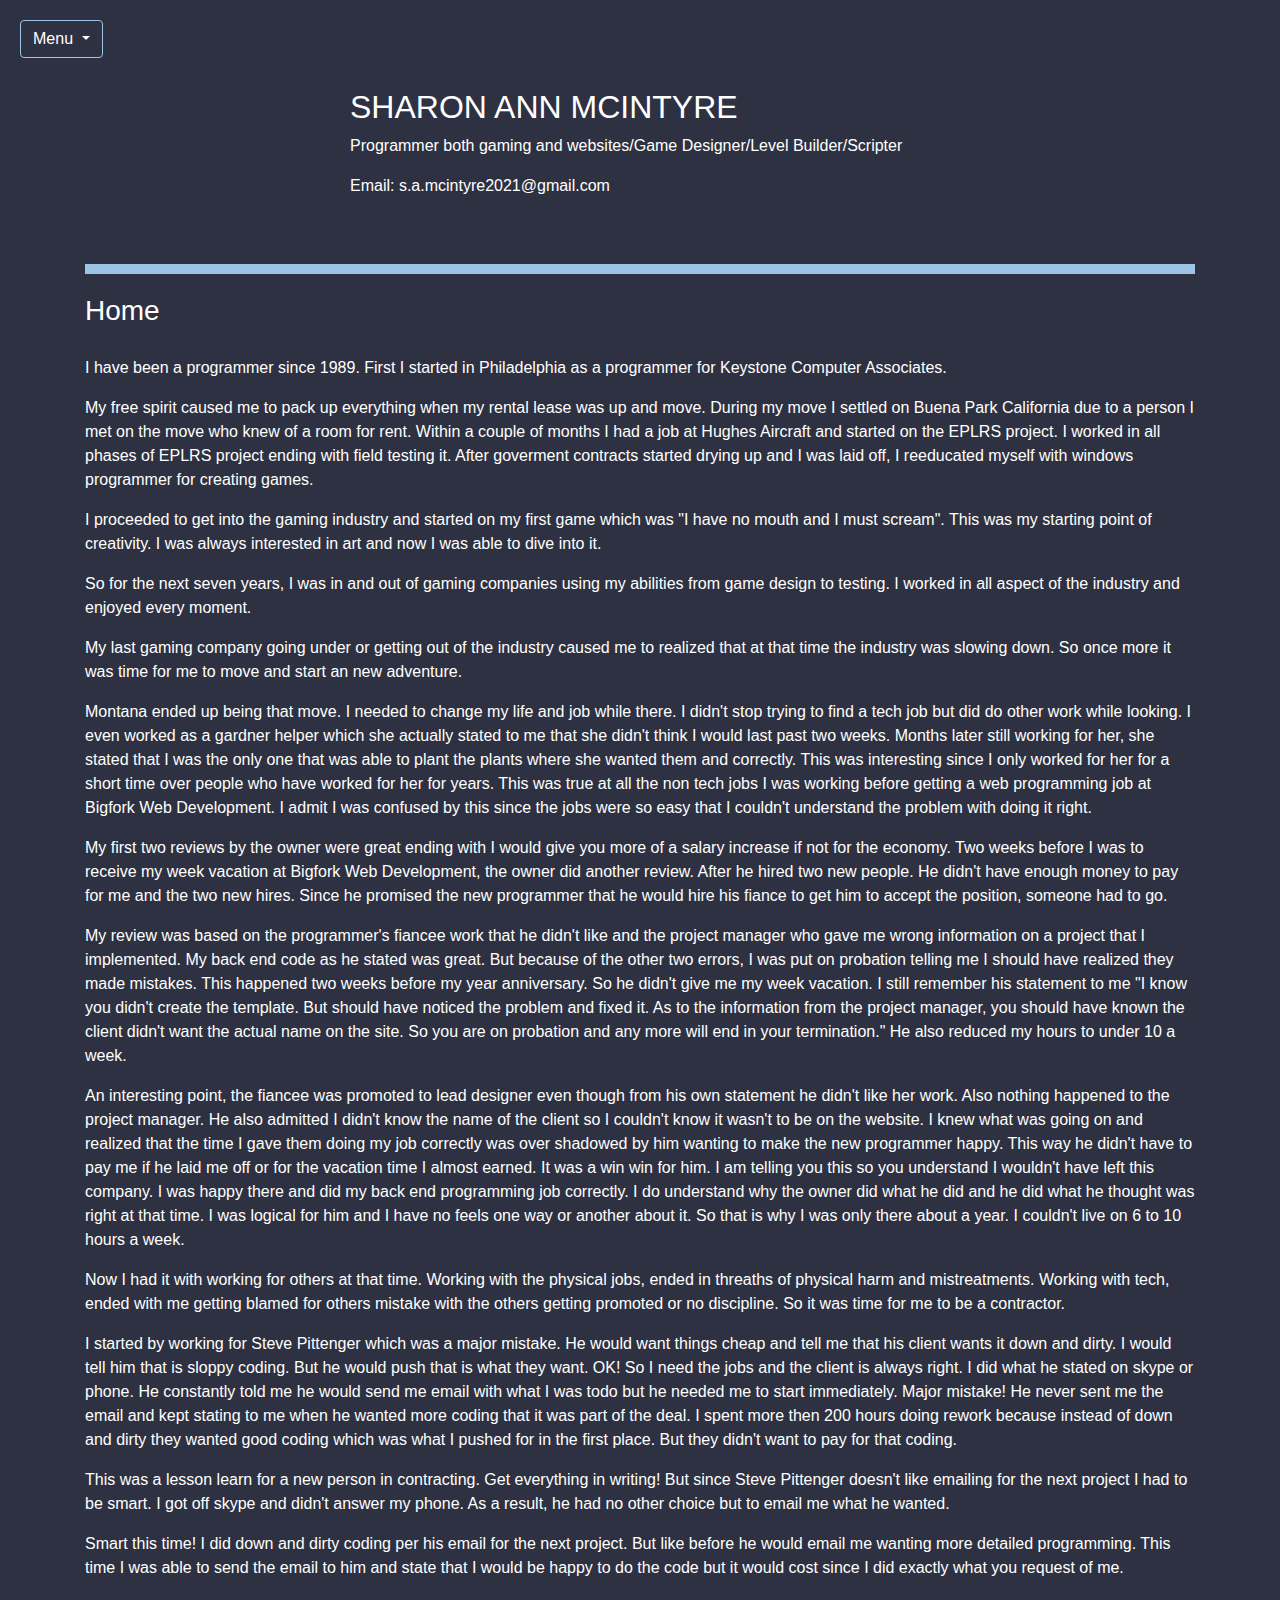
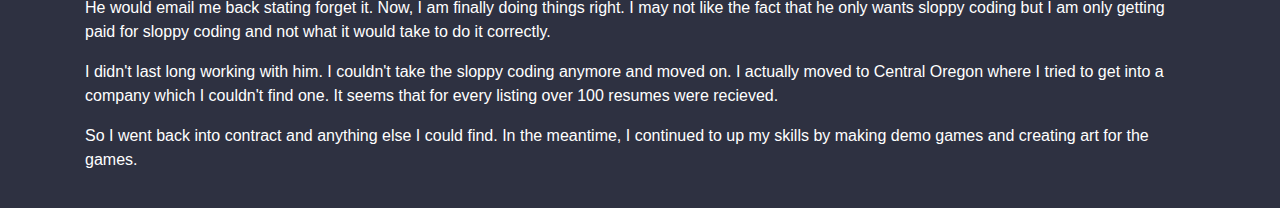
<file: index.html>
<!DOCTYPE HTML>
<html>
	<head>
		<title>Sharon Ann McIntyre</title>
		<meta charset="utf-8" />
  <meta name="viewport" content="width=device-width, initial-scale=1">
  <!-- Vendor CSS Files -->
  <link href="assets/vendor/bootstrap/css/bootstrap.min.css" rel="stylesheet">
  <link href="assets/vendor/icofont/icofont.min.css" rel="stylesheet">
  <link href="assets/vendor/boxicons/css/boxicons.min.css" rel="stylesheet">
  <link href="assets/vendor/venobox/venobox.css" rel="stylesheet">
  <link href="assets/vendor/owl.carousel/assets/owl.carousel.min.css" rel="stylesheet">
  <link href="assets/vendor/aos/aos.css" rel="stylesheet">
  <!-- My css -->
  <link rel="stylesheet" href="assets/css/style.css">

</head>
<body>

	<body class="is-preload">

		<!-- Page Wrapper -->
			<div>
				<div id="myHeader">
				<!-- Menu -->
					  <div class="dropdown">
						<button class="btn btn-primary dropdown-toggle" type="button" data-toggle="dropdown">Menu
						<span class="caret"></span></button>
							<ul class="dropdown-menu">
								<li><a href="index.html">Home</a></li>
								<li><a href="gaming.html">Gaming</a></li>
								<li><a href="mygames.html">My Games</a></li>
								<li><a href="websites.html">Website</a></li>
								<li><a href="myskills.html">Skills</a></li>
							</ul>
						</div>

				<!-- Banner -->
					<section id="banner">
						<div class="inner">
							<h2>Sharon Ann McIntyre</h2>
							<p>Programmer both gaming and websites/Game Designer/Level Builder/Scripter</p>
							<p>Email: s.a.mcintyre2021@gmail.com</p>
					</section>
				</div>
				
				<!-- Wrapper -->
					<section id="wrapper">
								<div class="inner">
									<div class="container">
										<h3 class="major">Home</h3>
										<p>I have been a programmer since 1989.  First I started in Philadelphia as a programmer for Keystone Computer Associates.</p>
										<p>My free spirit caused me to pack up everything when my rental lease was up and move.  During my move I settled on Buena Park California due to a person I met on the move who knew of a room for rent.  Within a couple of months I had a job at Hughes Aircraft and started on the EPLRS project.  I worked in all phases of EPLRS project ending with field testing it.  After goverment contracts started drying up and I was laid off, I reeducated myself with windows programmer for creating games.  </p>
										<p>I proceeded to get into the gaming industry and started on my first game which was "I have no mouth and I must scream".  This was my starting point of creativity.  I was always interested in art and now I was able to dive into it.  </p>
										<p>So for the next seven years, I was in and out of gaming companies using my abilities from game design to testing.  I worked in all aspect of the industry and enjoyed every moment.</p>
										<p>My last gaming company going under or getting out of the industry caused me to realized that at that time the industry was slowing down.  So once more it was time for me to move and start an new adventure.</p>
										<p>Montana ended up being that move.  I needed to change my life and job while there.  I didn't stop trying to find a tech job but did do other work while looking.  I even worked as a gardner helper which she actually stated to me that she didn't think I would last past two weeks.  Months later still working for her, she stated that I was the only one that was able to plant the plants where she wanted them and correctly.  This was interesting since I only worked for her for a short time over people who have worked for her for years.

This was true at all the non tech jobs I was working before getting a web programming job at Bigfork Web Development.  I admit I was confused by this since the jobs were so easy that I couldn't understand the problem with doing it right.
</p>
										<p>My first two reviews by the owner were great ending with I would give you more of a salary increase if not for the economy.  Two weeks before I was to receive my week vacation at Bigfork Web Development, the owner did another review.
										After he hired two new people.  He didn't have enough money to pay for me and the two new hires.  Since he promised the new programmer that he would hire his fiance to get him to accept the position, someone had to go.</p>
										<p>My review was based on the programmer's fiancee work that he didn't like and the project manager who gave me wrong information on a project that I implemented.  My back end code as he stated was great.  But because of the other two errors, I was put on probation telling me I should have realized they made mistakes.
										This happened two weeks before my year anniversary.  So he didn't give me my week vacation.  I still remember his statement to me "I know you didn't create the template.  But should have noticed the problem and fixed it.  As to the information from the project manager, you should have known the client didn't want the actual name on the site.  So you are on probation and any more will end in your termination."  He also reduced my hours to under 10 a week.</p>
										<p>An interesting point, the fiancee was promoted to lead designer even though from his own statement he didn't like her work.  Also nothing happened to the project manager.  He also admitted I didn't know the name of the client so I couldn't know it wasn't to be on the website.  
										I knew what was going on and realized that the time I gave them doing my job correctly was over shadowed by him wanting to make the new programmer happy.  
										This way he didn't have to pay me if he laid me off or for the vacation time I almost earned.  It was a win win for him.  I am telling you this so you understand I wouldn't have left this company.  I was happy there and did my back end programming job correctly.
										I do understand why the owner did what he did and he did what he thought was right at that time.  I was logical for him and I have no feels one way or another about it.  So that is why I was only there about a year.  I couldn't live on 6 to 10 hours a week.</p>
										<p>Now I had it with working for others at that time.  Working with the physical jobs, ended in threaths of physical harm and mistreatments.  Working with tech, ended with me getting blamed for others mistake with the others getting promoted or no discipline.  So it was time for me to be a contractor. </p>
										<p>I started by working for Steve Pittenger which was a major mistake.  He would want things cheap and tell me that his client wants it down and dirty.  I would tell him that is sloppy coding.  But he would push that is what they want.  OK!  So I need the jobs and the client is always right.  I did what he stated on skype or phone.
										  He constantly told me he would send me email with what I was todo but he needed me to start immediately.  Major mistake!  He never sent me the email and kept stating to me when he wanted more coding that it was part of the deal.  I spent more then 200 hours doing rework because instead of down and dirty they wanted good coding which was what I pushed for in the first place.  But they didn't want to pay for that coding.</p>
										<p>This was a lesson learn for a new person in contracting.  Get everything in writing!  But since Steve Pittenger doesn't like emailing for the next project I had to be smart.  I got off skype and didn't answer my phone.  As a result, he had no other choice but to email me what he wanted.</p>
										<p>Smart this time!  I did down and dirty coding per his email for the next project.  But like before he would email me wanting more detailed programming.  This time I was able to send the email to him and state that I would be happy to do the code but it would cost since I did exactly what you request of me.</p>
										<p>He would email me back stating forget it.  Now, I am finally doing things right.  I may not like the fact that he only wants sloppy coding but I am only getting paid for sloppy coding and not what it would take to do it correctly.</p>
										<p>I didn't last long working with him.  I couldn't take the sloppy coding anymore and moved on.  I actually moved to Central Oregon where I tried to get into a company which I couldn't find one.  It seems that for every listing over 100 resumes were recieved.</p>
										<p>So I went back into contract and anything else I could find.  In the meantime, I continued to up my skills by making demo games and creating art for the games.</p>
									</div>
								</div>
			</section>

				<!-- Footer -->
					<section id="footer">
					</section>

			</div>

  <!-- Vendor JS Files -->
  <script src="assets/vendor/jquery/jquery.min.js"></script>
  <script src="assets/vendor/bootstrap/js/bootstrap.bundle.min.js"></script>
  <script src="assets/vendor/jquery.easing/jquery.easing.min.js"></script>
  <script src="assets/vendor/waypoints/jquery.waypoints.min.js"></script>
  <script src="assets/vendor/counterup/counterup.min.js"></script>
  <script src="assets/vendor/isotope-layout/isotope.pkgd.min.js"></script>
  <script src="assets/vendor/venobox/venobox.min.js"></script>
  <!-- <script src="assets/vendor/owl.carousel/owl.carousel.min.js"></script> -->
  <!-- <script src="assets/vendor/typed.js/typed.min.js"></script> -->
  <script src="assets/vendor/aos/aos.js"></script>

  <!-- Template Main JS File -->
  <script src="assets/js/main.js"></script>
			
	</body>
</html>
</file>
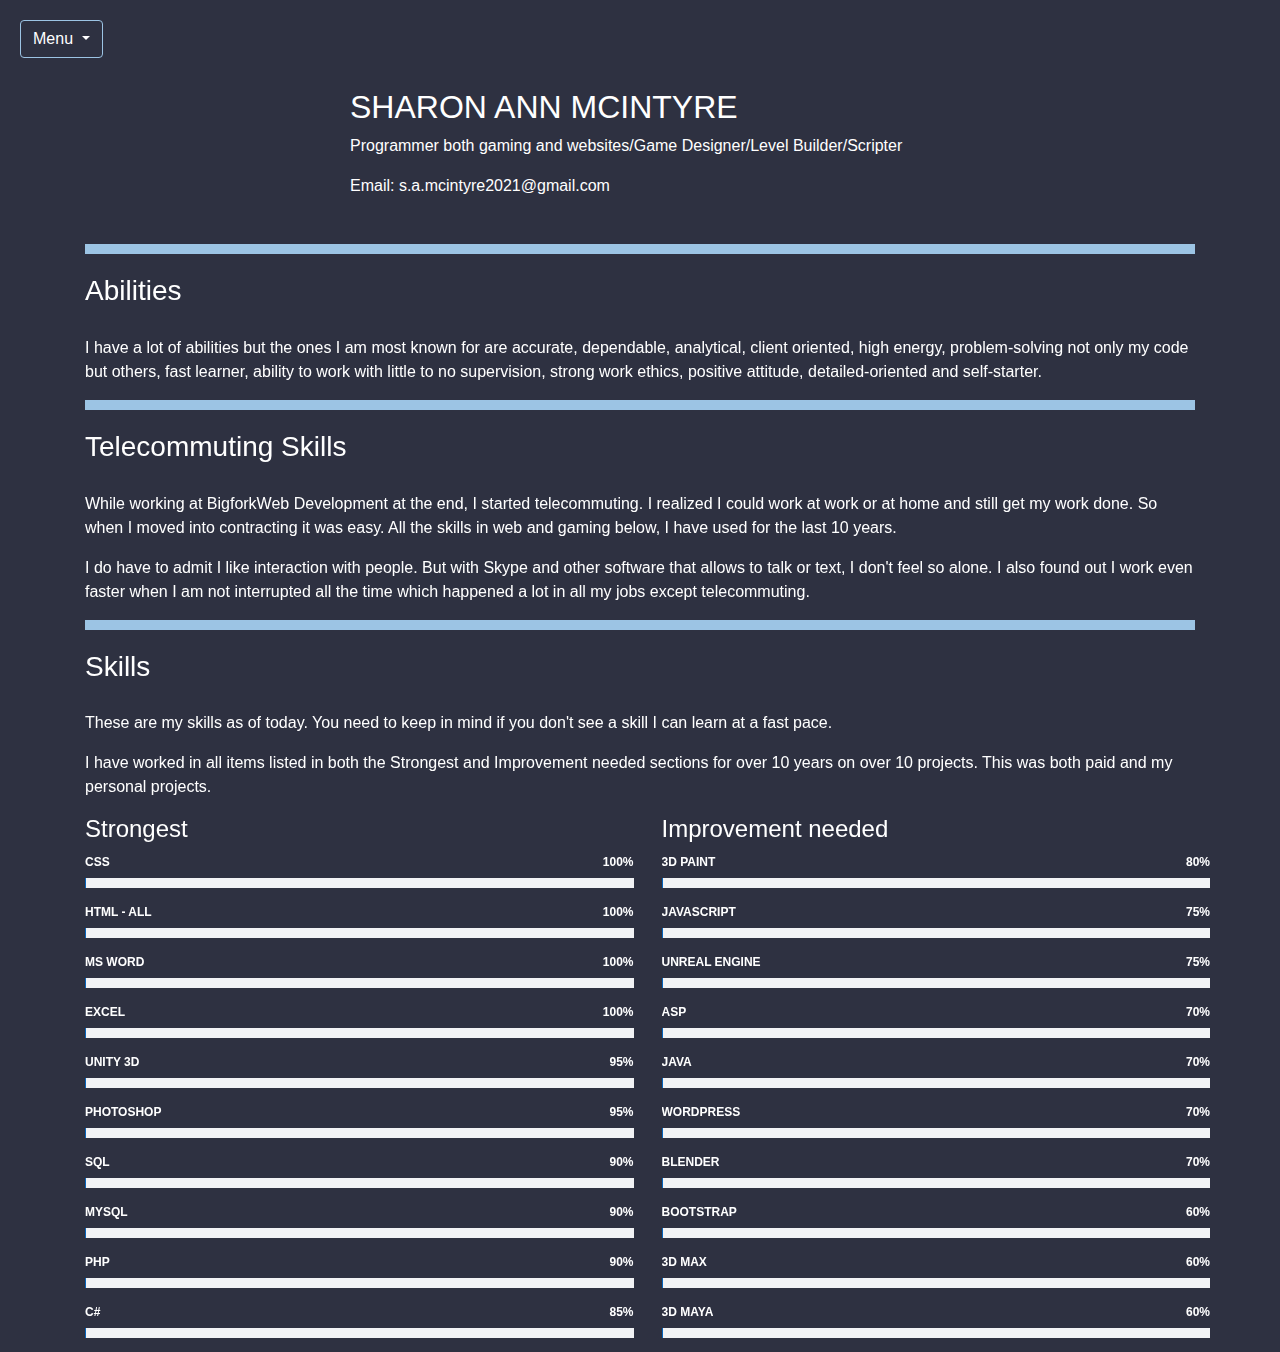
<file: myskills.html>
<!DOCTYPE HTML>
<html>
	<head>
		<title>Sharon Ann McIntyre</title>
		<meta charset="utf-8" />
  <meta name="viewport" content="width=device-width, initial-scale=1">
  <!-- Vendor CSS Files -->
  <link href="assets/vendor/bootstrap/css/bootstrap.min.css" rel="stylesheet">
  <link href="assets/vendor/icofont/icofont.min.css" rel="stylesheet">
  <link href="assets/vendor/boxicons/css/boxicons.min.css" rel="stylesheet">
  <link href="assets/vendor/venobox/venobox.css" rel="stylesheet">
  <link href="assets/vendor/owl.carousel/assets/owl.carousel.min.css" rel="stylesheet">
  <link href="assets/vendor/aos/aos.css" rel="stylesheet">
  <!-- My css -->
  <link rel="stylesheet" href="assets/css/style.css">

</head>
<body>

	<body class="is-preload">

		<!-- Page Wrapper -->
			<div>
				<div>

				<!-- Menu -->
					  <div class="dropdown">
						<button class="btn btn-primary dropdown-toggle" type="button" data-toggle="dropdown">Menu
						<span class="caret"></span></button>
							<ul class="dropdown-menu">
								<li><a href="index.html">Home</a></li>
								<li><a href="gaming.html">Gaming</a></li>
								<li><a href="websites.html">Website</a></li>
								<li><a href="myskills.html">Skills</a></li>
							</ul>
						</div>

				<!-- Banner -->
					<section id="banner">
						<div class="inner">
							<h2>Sharon Ann McIntyre</h2>
							<p>Programmer both gaming and websites/Game Designer/Level Builder/Scripter</p>
							<p>Email: s.a.mcintyre2021@gmail.com</p>
						</div>
					</section>
				</div>
				<!-- Wrapper -->
					<section id="wrapper">
					<!-- Abilities Section -->
					<section id="skills" class="skills section-bg">
						  <div class="container" data-aos="fade-up">

							<div class="section-title">
							  <h3>Abilities</h3>
							  <p>I have a lot of abilities but the ones I am most known for are accurate, dependable, analytical, client oriented, high energy, problem-solving not only my code but others, fast learner, ability to work with little to no supervision, strong work ethics, positive attitude, detailed-oriented and self-starter.</p>
							</div>
					</section> <!-- end Abilities -->

					<!-- Telecommuting Section -->
					<section id="skills" class="skills section-bg">
						  <div class="container" data-aos="fade-up">

							<div class="section-title">
							  <h3>Telecommuting Skills</h3>
							  <p>While working at BigforkWeb Development at the end, I started telecommuting.  I realized I could work at work or at home and still get my work done.  So when I 
							  moved into contracting it was easy.  All the skills in web and gaming below, I have used for the last 10 years.</p>
							  <p>I do have to admit I like interaction with people.  But with Skype and other software that allows to talk or text, I don't feel so alone.  I also found out I work 
							  even faster when I am not interrupted all the time which happened a lot in all my jobs except telecommuting.</p>
							</div>
					</section> <!-- end Telecommuting -->

						<!-- ======= Skills Section ======= -->
						<section id="skills" class="skills section-bg">
						  <div class="container" data-aos="fade-up">

							<div class="section-title">
							  <h3>Skills</h3>
							  <p>These are my skills as of today.  You need to keep in mind if you don't see a skill I can learn at a fast pace.</p>
							  <p>I have worked in all items listed in both the Strongest and Improvement needed sections for over 10 years on over 10 projects.
							  This was both paid and my personal projects.</p>
							</div>

							<div class="row skills-content">

							  <div class="col-lg-6">
							  <h4>Strongest</h4>
							  <div class="progress">
								  <span class="skill">CSS <i class="val">100%</i></span>
								  <div class="progress-bar-wrap">
									<div class="progress-bar" role="progressbar" aria-valuenow="100" aria-valuemin="0" aria-valuemax="100"></div>
								  </div>
							  </div>

								<div class="progress">
								  <span class="skill">HTML - all <i class="val">100%</i></span>
								  <div class="progress-bar-wrap">
									<div class="progress-bar" role="progressbar" aria-valuenow="100" aria-valuemin="0" aria-valuemax="100"></div>
								  </div>
							    </div>

								<div class="progress">
								  <span class="skill">MS Word <i class="val">100%</i></span>
								  <div class="progress-bar-wrap">
									<div class="progress-bar" role="progressbar" aria-valuenow="100" aria-valuemin="0" aria-valuemax="100"></div>
								  </div>
							    </div>

							  <div class="progress">
								  <span class="skill">Excel <i class="val">100%</i></span>
								  <div class="progress-bar-wrap">
									<div class="progress-bar" role="progressbar" aria-valuenow="100" aria-valuemin="0" aria-valuemax="100"></div>
								  </div>
							  </div>

								<div class="progress">
								  <span class="skill">Unity 3D <i class="val">95%</i></span>
								  <div class="progress-bar-wrap">
									<div class="progress-bar" role="progressbar" aria-valuenow="95" aria-valuemin="0" aria-valuemax="100"></div>
								  </div>
							    </div>

								<div class="progress">
									  <span class="skill">Photoshop <i class="val">95%</i></span>
									  <div class="progress-bar-wrap">
										<div class="progress-bar" role="progressbar" aria-valuenow="95" aria-valuemin="0" aria-valuemax="100"></div>
									  </div>
								</div>

							  <div class="progress">
								  <span class="skill">SQL <i class="val">90%</i></span>
								  <div class="progress-bar-wrap">
									<div class="progress-bar" role="progressbar" aria-valuenow="90" aria-valuemin="0" aria-valuemax="100"></div>
								  </div>
							  </div>

							  <div class="progress">
								  <span class="skill">mySQL <i class="val">90%</i></span>
								  <div class="progress-bar-wrap">
									<div class="progress-bar" role="progressbar" aria-valuenow="90" aria-valuemin="0" aria-valuemax="100"></div>
								  </div>
							  </div>

							  <div class="progress">
									  <span class="skill">PHP <i class="val">90%</i></span>
									  <div class="progress-bar-wrap">
										<div class="progress-bar" role="progressbar" aria-valuenow="90" aria-valuemin="0" aria-valuemax="100"></div>
									  </div>
								</div>

								<div class="progress">
									  <span class="skill">c# <i class="val">85%</i></span>
									  <div class="progress-bar-wrap">
										<div class="progress-bar" role="progressbar" aria-valuenow="85" aria-valuemin="0" aria-valuemax="100"></div>
									  </div>
								</div>

							  </div>

							 <div class="col-lg-6">

							  <h4>Improvement needed</h4>
								<div class="progress">
									  <span class="skill">3D Paint <i class="val">80%</i></span>
									  <div class="progress-bar-wrap">
										<div class="progress-bar" role="progressbar" aria-valuenow="80" aria-valuemin="0" aria-valuemax="100"></div>
									  </div>
								</div>
							  
							  <div class="progress">
								  <span class="skill">JavaScript <i class="val">75%</i></span>
								  <div class="progress-bar-wrap">
									<div class="progress-bar" role="progressbar" aria-valuenow="75" aria-valuemin="0" aria-valuemax="100"></div>
								  </div>
							  </div>

							  <div class="progress">
								  <span class="skill">Unreal Engine <i class="val">75%</i></span>
								  <div class="progress-bar-wrap">
									<div class="progress-bar" role="progressbar" aria-valuenow="75" aria-valuemin="0" aria-valuemax="100"></div>
								  </div>
							  </div>

								<div class="progress">
								  <span class="skill">ASP <i class="val">70%</i></span>
								  <div class="progress-bar-wrap">
									<div class="progress-bar" role="progressbar" aria-valuenow="70" aria-valuemin="0" aria-valuemax="100"></div>
								  </div>
							    </div>

							  <div class="progress">
								  <span class="skill">Java <i class="val">70%</i></span>
								  <div class="progress-bar-wrap">
									<div class="progress-bar" role="progressbar" aria-valuenow="70" aria-valuemin="0" aria-valuemax="100"></div>
								  </div>
							  </div>


								<div class="progress">
									  <span class="skill">WordPress <i class="val">70%</i></span>
									  <div class="progress-bar-wrap">
										<div class="progress-bar" role="progressbar" aria-valuenow="70" aria-valuemin="0" aria-valuemax="100"></div>
									  </div>
								</div>

								<div class="progress">
									  <span class="skill">Blender <i class="val">70%</i></span>
									  <div class="progress-bar-wrap">
										<div class="progress-bar" role="progressbar" aria-valuenow="70" aria-valuemin="0" aria-valuemax="100"></div>
									  </div>
								</div>

								<div class="progress">
									  <span class="skill">Bootstrap <i class="val">60%</i></span>
									  <div class="progress-bar-wrap">
										<div class="progress-bar" role="progressbar" aria-valuenow="60" aria-valuemin="0" aria-valuemax="100"></div>
									  </div>
								</div>

								<div class="progress">
									  <span class="skill">3D Max <i class="val">60%</i></span>
									  <div class="progress-bar-wrap">
										<div class="progress-bar" role="progressbar" aria-valuenow="60" aria-valuemin="0" aria-valuemax="100"></div>
									  </div>
								</div>

								<div class="progress">
									  <span class="skill">3D Maya <i class="val">60%</i></span>
									  <div class="progress-bar-wrap">
										<div class="progress-bar" role="progressbar" aria-valuenow="60" aria-valuemin="0" aria-valuemax="100"></div>
									  </div>
								</div>

								
							</div>
							</div>

						</div>

				</section><!-- End Skills Section -->
			</section>

				<!-- Footer -->
					<section id="footer">
					</section>

			</div>

  <!-- Vendor JS Files -->
  <script src="assets/vendor/jquery/jquery.min.js"></script>
  <script src="assets/vendor/bootstrap/js/bootstrap.bundle.min.js"></script>
  <script src="assets/vendor/jquery.easing/jquery.easing.min.js"></script>
  <script src="assets/vendor/waypoints/jquery.waypoints.min.js"></script>
  <script src="assets/vendor/counterup/counterup.min.js"></script>
  <script src="assets/vendor/isotope-layout/isotope.pkgd.min.js"></script>
  <script src="assets/vendor/venobox/venobox.min.js"></script> 
<!--  <script src="assets/vendor/owl.carousel/owl.carousel.min.js"></script> -->
 <!-- <script src="assets/vendor/typed.js/typed.min.js"></script> -->
  <script src="assets/vendor/aos/aos.js"></script>

  <!-- Template Main JS File -->
  <script src="assets/js/main.js"></script>
			
	</body>
</html>
</file>
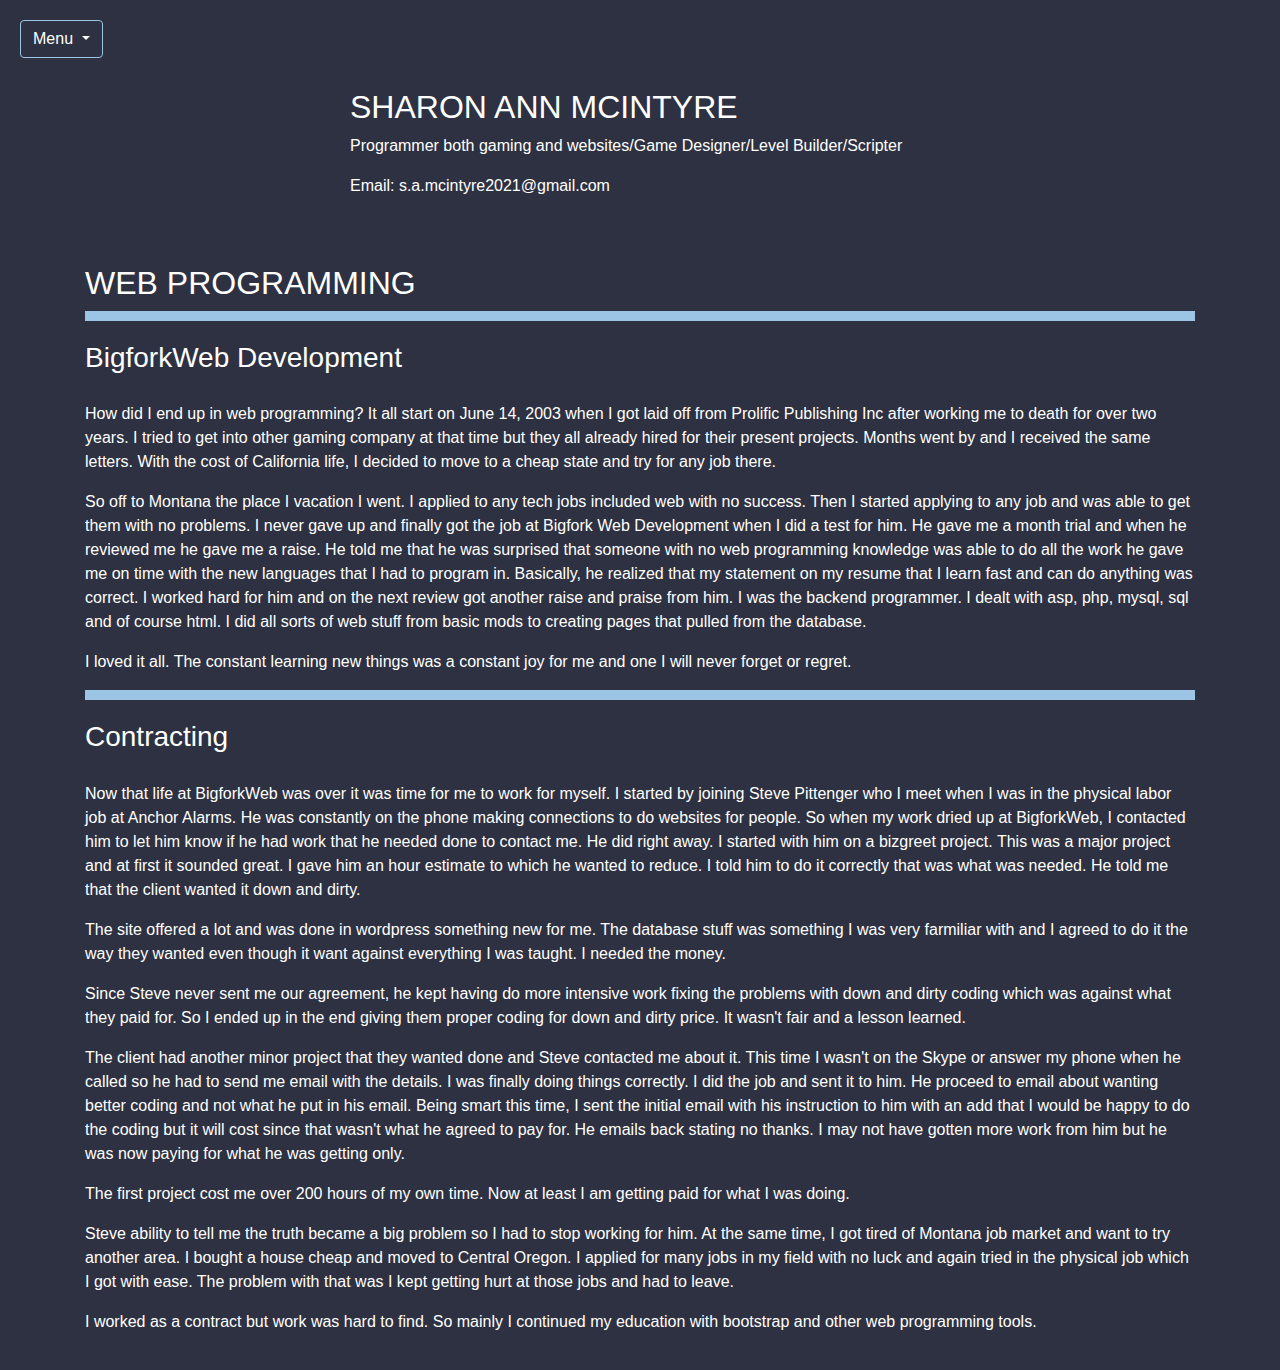
<file: websites.html>
<!DOCTYPE HTML>
<html>
	<head>
		<title>Sharon Ann McIntyre</title>
		<meta charset="utf-8" />
  <meta name="viewport" content="width=device-width, initial-scale=1">
  <!-- Vendor CSS Files -->
  <link href="assets/vendor/bootstrap/css/bootstrap.min.css" rel="stylesheet">
  <link href="assets/vendor/icofont/icofont.min.css" rel="stylesheet">
  <link href="assets/vendor/boxicons/css/boxicons.min.css" rel="stylesheet">
  <link href="assets/vendor/venobox/venobox.css" rel="stylesheet">
  <link href="assets/vendor/owl.carousel/assets/owl.carousel.min.css" rel="stylesheet">
  <link href="assets/vendor/aos/aos.css" rel="stylesheet">
  <!-- My css -->
  <link rel="stylesheet" href="assets/css/style.css">

</head>
<body>

	<body class="is-preload">

		<!-- Page Wrapper -->
			<div>
				<div id="myHeader">
				<!-- Menu -->
					  <div class="dropdown">
						<button class="btn btn-primary dropdown-toggle" type="button" data-toggle="dropdown">Menu
						<span class="caret"></span></button>
							<ul class="dropdown-menu">
								<li><a href="index.html">Home</a></li>
								<li><a href="gaming.html">Gaming</a></li>
								<li><a href="websites.html">Website</a></li>
								<li><a href="myskills.html">Skills</a></li>
							</ul>
						</div>

				<!-- Banner -->
					<section id="banner">
						<div class="inner">
							<h2>Sharon Ann McIntyre</h2>
							<p>Programmer both gaming and websites/Game Designer/Level Builder/Scripter</p>
							<p>Email: s.a.mcintyre2021@gmail.com</p>
						</div>
					</section>
				</div>
				
				<!-- Wrapper -->
					<section id="wrapper">
								<div class="inner">
									<div class="container">
										<h2 class="major">Web Programming</h2>
										<h3>BigforkWeb Development</h3>
										<p>How did I end up in web programming?  It all start on June 14, 2003 when I got laid off from Prolific Publishing Inc after working me to death
for over two years.  I tried to get into other gaming company at that time but they all already hired for their present projects.  Months went by and I received the same letters.  With the 
cost of California life, I decided to move to a cheap state and try for any job there.</p>  
										<p>So off to Montana the place I vacation I went.  I applied to any tech jobs included web with no success.  Then I started applying to any job and was able to get them with no problems.  I never gave up and finally got the job at Bigfork Web Development when I did a test for him.
										He gave me a month trial and when he reviewed me he gave me a raise.  He told me that he was surprised that someone with no web programming knowledge was able to do
										all the work he gave me on time with the new languages that I had to program in.  Basically, he realized that my statement on my resume that I learn fast and can do anything was correct.  I worked hard for him and on the next review got
										another raise and praise from him.  I was the backend programmer.  I dealt with asp, php, mysql, sql and of course html.  I did all sorts of web stuff from basic mods to creating pages that pulled from the database.</p>
										<p>I loved it all.  The constant learning new things was a constant joy for me and one I will never forget or regret.</p>
										
										<h3>Contracting</h3>
										<p>Now that life at BigforkWeb was over it was time for me to work for myself.  I started by joining Steve Pittenger who I meet when I was in the physical labor job
										at Anchor Alarms.  He was constantly on the phone making connections to do websites for people.  So when my work dried up at BigforkWeb, I contacted him to let him know if
										he had work that he needed done to contact me.  He did right away.  I started with him on a bizgreet project.  This was a major project and at first it sounded great.
										I gave him an hour estimate to which he wanted to reduce.  I told him to do it correctly that was what was needed.  He told me that the client wanted it down and dirty.</p>
										<p>The site offered a lot and was done in wordpress something new for me.  The database stuff was something I was very farmiliar with and I agreed to do it the way they wanted even though it want against everything I was taught.  I needed the money.</p>
										<p>Since Steve never sent me our agreement, he kept having do more intensive work fixing the problems with down and dirty coding which was against what they paid for.  So I ended up in the end giving them proper coding for down and dirty price.  It wasn't
										fair and a lesson learned.</p>
										<p>The client had another minor project that they wanted done and Steve contacted me about it.  This time I wasn't on the Skype or answer my phone when he called so he had to send me email with the details.
										I was finally doing things correctly.  I did the job and sent it to him.  He proceed to email about wanting better coding and not what he put in his email.  Being smart this time, I sent the initial email with his instruction to him with an add
										that I would be happy to do the coding but it will cost since that wasn't what he agreed to pay for.  He emails back stating no thanks.  I may not have gotten more work from him but he was now paying for what he was getting only.</p>
										<p>The first project cost me over 200 hours of my own time.  Now at least I am getting paid for what I was doing.</p>
										<p>Steve ability to tell me the truth became a big problem so I had to stop working for him.  At the same time, I got tired of Montana job market and want to try another area.  I bought a house cheap and moved to Central Oregon.
										I applied for many jobs in my field with no luck and again tried in the physical job which I got with ease.  The problem with that was I kept getting hurt at those jobs and had to leave.</p>
										<p>I worked as a contract but work was hard to find.  So mainly I continued my education with bootstrap and other web programming tools.</p>
									</div>
								</div>
			</section>

				<!-- Footer -->
					<section id="footer">
					</section>

			</div>

  <!-- Vendor JS Files -->
  <script src="assets/vendor/jquery/jquery.min.js"></script>
  <script src="assets/vendor/bootstrap/js/bootstrap.bundle.min.js"></script>
  <script src="assets/vendor/jquery.easing/jquery.easing.min.js"></script>
  <script src="assets/vendor/waypoints/jquery.waypoints.min.js"></script>
  <script src="assets/vendor/counterup/counterup.min.js"></script>
  <script src="assets/vendor/isotope-layout/isotope.pkgd.min.js"></script>
  <script src="assets/vendor/venobox/venobox.min.js"></script>
  <!-- <script src="assets/vendor/owl.carousel/owl.carousel.min.js"></script> -->
  <!-- <script src="assets/vendor/typed.js/typed.min.js"></script> -->
  <script src="assets/vendor/aos/aos.js"></script>

  <!-- Template Main JS File -->
  <script src="assets/js/main.js"></script>
			
	</body>
</html>
</file>
<file: assets/vendor/venobox/venobox.css>
/* ------ venobox.css --------*/
.vbox-overlay *, .vbox-overlay *:before, .vbox-overlay *:after{
    -webkit-backface-visibility: hidden;
    -webkit-box-sizing:border-box;
    -moz-box-sizing:border-box;
    box-sizing:border-box;
}
.vbox-overlay * { 
    -webkit-backface-visibility: visible;
    backface-visibility: visible;
}
.vbox-overlay{
    display: -webkit-flex;
    display: flex;
    -webkit-flex-direction: column;
    flex-direction: column;
    -webkit-justify-content: center;
    justify-content: center;
    -webkit-align-items: center;
    align-items: center;
    position: fixed;
    left: 0;
    top: 0;
    bottom: 0;
    right: 0;
    z-index: 999999;
}

/* ----- navigation ----- */
.vbox-title{
    width: 100%;
    height: 40px;
    float: left;
    text-align: center;
    line-height: 28px;
    font-size: 12px;
    padding: 6px 50px;
    overflow: hidden;
    position: fixed;
    display: none;
    left: 0;
    z-index: 89;
}
.vbox-close{
    cursor: pointer;
    position: fixed;
    top: -1px;
    right: 0;
    width: 50px;
    height: 40px;
    padding: 6px;
    display: block;
    background-position:10px center;
    overflow: hidden;
    font-size: 24px;
    line-height: 1;
    text-align: center;
    z-index: 99;
}
.vbox-left{
    cursor: pointer;
    position: fixed;
    left: 0;
    height: 40px;
    overflow: hidden;
    line-height: 28px;
    font-size: 12px;
    z-index: 99;
    display: flex;
    align-items:center;
}
.vbox-num{
    display: inline-block;
    margin: 6px 0 6px 15px;
}
/* ----- Social share ----- */
.vbox-share{
    line-height: 28px;
    font-size: 12px;
    overflow: hidden;
    position: fixed;
    left: 0;
    z-index: 98;
    display: flex;
    align-items:center;
    justify-content: center;
    width: 100%;
    text-align: center;
}
.vbox-share svg{
    max-height: 28px;
    width: 28px;
    z-index: 10;
    margin-left: 12px;
    margin-top: 6px;
    margin-bottom: 6px;
    vertical-align: middle;
}


/* ----- navigation ARROWS ----- */
.vbox-next, .vbox-prev{
    position: fixed;
    top: 50%;
    margin-top: -15px;
    overflow: hidden;
    cursor: pointer;
    display: block;
    width: 45px;
    height: 45px;
    z-index: 99;
}
.vbox-next span, .vbox-prev span{
    position: relative;
    width: 20px;
    height: 20px;
    border: 2px solid transparent;
    border-top-color: #B6B6B6;
    border-right-color: #B6B6B6;
    text-indent: -100px;
    position: absolute;
    top: 8px;
    display: block;
}
.vbox-prev{
    left: 15px;
}
.vbox-next{
    right: 15px;
}
.vbox-prev span{
    left: 10px;
    -ms-transform: rotate(-135deg);
    -webkit-transform: rotate(-135deg);
    transform: rotate(-135deg);
}
.vbox-next span{
    -ms-transform: rotate(45deg);
    -webkit-transform: rotate(45deg);
    transform: rotate(45deg);
    right: 10px;
}
/* ------- inline window ------ */
.vbox-inline{
    width: 420px;
    height: 315px;
    height: 70vh;
    padding: 10px;
    background: #fff;
    margin: 0 auto;
    overflow: auto;
    text-align: left;
}
/* ------- Video & iFrames window ------ */
.venoframe{
    max-width: 100%;
    width: 100%;
    border: none;
    width: 100%;
    height: 260px;
    height: 70vh;
}
.venoframe.vbvid{
    height: 260px;
}
@media (min-width: 768px) {
    .venoframe, .vbox-inline{
        width: 90%;
        height: 360px;
        height: 70vh;
    }
    .venoframe.vbvid{
        width: 640px;
        height: 360px;
    }
}
@media (min-width: 992px) {
    .venoframe, .vbox-inline{
        max-width: 1200px;
        width: 80%;
        height: 540px;
        height: 70vh;
    }
    .venoframe.vbvid{
        width: 960px;
        height: 540px;
    }
}
/* 
Please do NOT edit this part! 
or at least read this note: http://i.imgur.com/7C0ws9e.gif
*/
.vbox-open{
    overflow: hidden;
}
.vbox-container{
    position: absolute;
    left: 0;
    right: 0;
    top: 0;
    bottom: 0;
    overflow-x: hidden;
    overflow-y: scroll;
    overflow-scrolling: touch;
    -webkit-overflow-scrolling: touch;
    z-index: 20;
    max-height: 100%;

}

.vbox-content{
    text-align: center;
    float: left;
    width: 100%;
    position: relative;
    overflow: hidden;
    padding: 20px 4%;
}
.vbox-container img{
    max-width: 100%;
    height: auto;
}
.vbox-figlio{
    box-shadow: 0 0 12px rgba(0,0,0,0.19), 0 6px 6px rgba(0,0,0,0.23);
    max-width: 100%;
    text-align: initial;
}
img.vbox-figlio{
    -webkit-user-select: none;
-khtml-user-select: none;
-moz-user-select: none;
-o-user-select: none;
user-select: none;
}
.vbox-content.swipe-left{
    margin-left: -200px !important;
}
.vbox-content.swipe-right{
    margin-left: 200px !important;
}
.vbox-animated{
    webkit-transition: margin 300ms ease-out;
    transition: margin 300ms ease-out;
}

/* ---------- preloader ----------
 * SPINKIT 
 * http://tobiasahlin.com/spinkit/
-------------------------------- */
.sk-double-bounce,.sk-rotating-plane{width:40px;height:40px;margin:40px auto}.sk-rotating-plane{background-color:#333;-webkit-animation:sk-rotatePlane 1.2s infinite ease-in-out;animation:sk-rotatePlane 1.2s infinite ease-in-out}@-webkit-keyframes sk-rotatePlane{0%{-webkit-transform:perspective(120px) rotateX(0) rotateY(0);transform:perspective(120px) rotateX(0) rotateY(0)}50%{-webkit-transform:perspective(120px) rotateX(-180.1deg) rotateY(0);transform:perspective(120px) rotateX(-180.1deg) rotateY(0)}100%{-webkit-transform:perspective(120px) rotateX(-180deg) rotateY(-179.9deg);transform:perspective(120px) rotateX(-180deg) rotateY(-179.9deg)}}@keyframes sk-rotatePlane{0%{-webkit-transform:perspective(120px) rotateX(0) rotateY(0);transform:perspective(120px) rotateX(0) rotateY(0)}50%{-webkit-transform:perspective(120px) rotateX(-180.1deg) rotateY(0);transform:perspective(120px) rotateX(-180.1deg) rotateY(0)}100%{-webkit-transform:perspective(120px) rotateX(-180deg) rotateY(-179.9deg);transform:perspective(120px) rotateX(-180deg) rotateY(-179.9deg)}}.sk-double-bounce{position:relative}.sk-double-bounce .sk-child{width:100%;height:100%;border-radius:50%;background-color:#333;opacity:.6;position:absolute;top:0;left:0;-webkit-animation:sk-doubleBounce 2s infinite ease-in-out;animation:sk-doubleBounce 2s infinite ease-in-out}.sk-chasing-dots .sk-child,.sk-spinner-pulse,.sk-three-bounce .sk-child{background-color:#333;border-radius:100%}.sk-double-bounce .sk-double-bounce2{-webkit-animation-delay:-1s;animation-delay:-1s}@-webkit-keyframes sk-doubleBounce{0%,100%{-webkit-transform:scale(0);transform:scale(0)}50%{-webkit-transform:scale(1);transform:scale(1)}}@keyframes sk-doubleBounce{0%,100%{-webkit-transform:scale(0);transform:scale(0)}50%{-webkit-transform:scale(1);transform:scale(1)}}.sk-wave{margin:40px auto;width:50px;height:40px;text-align:center;font-size:10px}.sk-wave .sk-rect{background-color:#333;height:100%;width:6px;display:inline-block;-webkit-animation:sk-waveStretchDelay 1.2s infinite ease-in-out;animation:sk-waveStretchDelay 1.2s infinite ease-in-out}.sk-wave .sk-rect1{-webkit-animation-delay:-1.2s;animation-delay:-1.2s}.sk-wave .sk-rect2{-webkit-animation-delay:-1.1s;animation-delay:-1.1s}.sk-wave .sk-rect3{-webkit-animation-delay:-1s;animation-delay:-1s}.sk-wave .sk-rect4{-webkit-animation-delay:-.9s;animation-delay:-.9s}.sk-wave .sk-rect5{-webkit-animation-delay:-.8s;animation-delay:-.8s}@-webkit-keyframes sk-waveStretchDelay{0%,100%,40%{-webkit-transform:scaleY(.4);transform:scaleY(.4)}20%{-webkit-transform:scaleY(1);transform:scaleY(1)}}@keyframes sk-waveStretchDelay{0%,100%,40%{-webkit-transform:scaleY(.4);transform:scaleY(.4)}20%{-webkit-transform:scaleY(1);transform:scaleY(1)}}.sk-wandering-cubes{margin:40px auto;width:40px;height:40px;position:relative}.sk-wandering-cubes .sk-cube{background-color:#333;width:10px;height:10px;position:absolute;top:0;left:0;-webkit-animation:sk-wanderingCube 1.8s ease-in-out -1.8s infinite both;animation:sk-wanderingCube 1.8s ease-in-out -1.8s infinite both}.sk-chasing-dots,.sk-spinner-pulse{width:40px;height:40px;margin:40px auto}.sk-wandering-cubes .sk-cube2{-webkit-animation-delay:-.9s;animation-delay:-.9s}@-webkit-keyframes sk-wanderingCube{0%{-webkit-transform:rotate(0);transform:rotate(0)}25%{-webkit-transform:translateX(30px) rotate(-90deg) scale(.5);transform:translateX(30px) rotate(-90deg) scale(.5)}50%{-webkit-transform:translateX(30px) translateY(30px) rotate(-179deg);transform:translateX(30px) translateY(30px) rotate(-179deg)}50.1%{-webkit-transform:translateX(30px) translateY(30px) rotate(-180deg);transform:translateX(30px) translateY(30px) rotate(-180deg)}75%{-webkit-transform:translateX(0) translateY(30px) rotate(-270deg) scale(.5);transform:translateX(0) translateY(30px) rotate(-270deg) scale(.5)}100%{-webkit-transform:rotate(-360deg);transform:rotate(-360deg)}}@keyframes sk-wanderingCube{0%{-webkit-transform:rotate(0);transform:rotate(0)}25%{-webkit-transform:translateX(30px) rotate(-90deg) scale(.5);transform:translateX(30px) rotate(-90deg) scale(.5)}50%{-webkit-transform:translateX(30px) translateY(30px) rotate(-179deg);transform:translateX(30px) translateY(30px) rotate(-179deg)}50.1%{-webkit-transform:translateX(30px) translateY(30px) rotate(-180deg);transform:translateX(30px) translateY(30px) rotate(-180deg)}75%{-webkit-transform:translateX(0) translateY(30px) rotate(-270deg) scale(.5);transform:translateX(0) translateY(30px) rotate(-270deg) scale(.5)}100%{-webkit-transform:rotate(-360deg);transform:rotate(-360deg)}}.sk-spinner-pulse{-webkit-animation:sk-pulseScaleOut 1s infinite ease-in-out;animation:sk-pulseScaleOut 1s infinite ease-in-out}@-webkit-keyframes sk-pulseScaleOut{0%{-webkit-transform:scale(0);transform:scale(0)}100%{-webkit-transform:scale(1);transform:scale(1);opacity:0}}@keyframes sk-pulseScaleOut{0%{-webkit-transform:scale(0);transform:scale(0)}100%{-webkit-transform:scale(1);transform:scale(1);opacity:0}}.sk-chasing-dots{position:relative;text-align:center;-webkit-animation:sk-chasingDotsRotate 2s infinite linear;animation:sk-chasingDotsRotate 2s infinite linear}.sk-chasing-dots .sk-child{width:60%;height:60%;display:inline-block;position:absolute;top:0;-webkit-animation:sk-chasingDotsBounce 2s infinite ease-in-out;animation:sk-chasingDotsBounce 2s infinite ease-in-out}.sk-chasing-dots .sk-dot2{top:auto;bottom:0;-webkit-animation-delay:-1s;animation-delay:-1s}@-webkit-keyframes sk-chasingDotsRotate{100%{-webkit-transform:rotate(360deg);transform:rotate(360deg)}}@keyframes sk-chasingDotsRotate{100%{-webkit-transform:rotate(360deg);transform:rotate(360deg)}}@-webkit-keyframes sk-chasingDotsBounce{0%,100%{-webkit-transform:scale(0);transform:scale(0)}50%{-webkit-transform:scale(1);transform:scale(1)}}@keyframes sk-chasingDotsBounce{0%,100%{-webkit-transform:scale(0);transform:scale(0)}50%{-webkit-transform:scale(1);transform:scale(1)}}.sk-three-bounce{margin:40px auto;width:80px;text-align:center}.sk-three-bounce .sk-child{width:20px;height:20px;display:inline-block;-webkit-animation:sk-three-bounce 1.4s ease-in-out 0s infinite both;animation:sk-three-bounce 1.4s ease-in-out 0s infinite both}.sk-circle .sk-child:before,.sk-fading-circle .sk-circle:before{display:block;border-radius:100%;content:'';background-color:#333}.sk-three-bounce .sk-bounce1{-webkit-animation-delay:-.32s;animation-delay:-.32s}.sk-three-bounce .sk-bounce2{-webkit-animation-delay:-.16s;animation-delay:-.16s}@-webkit-keyframes sk-three-bounce{0%,100%,80%{-webkit-transform:scale(0);transform:scale(0)}40%{-webkit-transform:scale(1);transform:scale(1)}}@keyframes sk-three-bounce{0%,100%,80%{-webkit-transform:scale(0);transform:scale(0)}40%{-webkit-transform:scale(1);transform:scale(1)}}.sk-circle{margin:40px auto;width:40px;height:40px;position:relative}.sk-circle .sk-child{width:100%;height:100%;position:absolute;left:0;top:0}.sk-circle .sk-child:before{margin:0 auto;width:15%;height:15%;-webkit-animation:sk-circleBounceDelay 1.2s infinite ease-in-out both;animation:sk-circleBounceDelay 1.2s infinite ease-in-out both}.sk-circle .sk-circle2{-webkit-transform:rotate(30deg);-ms-transform:rotate(30deg);transform:rotate(30deg)}.sk-circle .sk-circle3{-webkit-transform:rotate(60deg);-ms-transform:rotate(60deg);transform:rotate(60deg)}.sk-circle .sk-circle4{-webkit-transform:rotate(90deg);-ms-transform:rotate(90deg);transform:rotate(90deg)}.sk-circle .sk-circle5{-webkit-transform:rotate(120deg);-ms-transform:rotate(120deg);transform:rotate(120deg)}.sk-circle .sk-circle6{-webkit-transform:rotate(150deg);-ms-transform:rotate(150deg);transform:rotate(150deg)}.sk-circle .sk-circle7{-webkit-transform:rotate(180deg);-ms-transform:rotate(180deg);transform:rotate(180deg)}.sk-circle .sk-circle8{-webkit-transform:rotate(210deg);-ms-transform:rotate(210deg);transform:rotate(210deg)}.sk-circle .sk-circle9{-webkit-transform:rotate(240deg);-ms-transform:rotate(240deg);transform:rotate(240deg)}.sk-circle .sk-circle10{-webkit-transform:rotate(270deg);-ms-transform:rotate(270deg);transform:rotate(270deg)}.sk-circle .sk-circle11{-webkit-transform:rotate(300deg);-ms-transform:rotate(300deg);transform:rotate(300deg)}.sk-circle .sk-circle12{-webkit-transform:rotate(330deg);-ms-transform:rotate(330deg);transform:rotate(330deg)}.sk-circle .sk-circle2:before{-webkit-animation-delay:-1.1s;animation-delay:-1.1s}.sk-circle .sk-circle3:before{-webkit-animation-delay:-1s;animation-delay:-1s}.sk-circle .sk-circle4:before{-webkit-animation-delay:-.9s;animation-delay:-.9s}.sk-circle .sk-circle5:before{-webkit-animation-delay:-.8s;animation-delay:-.8s}.sk-circle .sk-circle6:before{-webkit-animation-delay:-.7s;animation-delay:-.7s}.sk-circle .sk-circle7:before{-webkit-animation-delay:-.6s;animation-delay:-.6s}.sk-circle .sk-circle8:before{-webkit-animation-delay:-.5s;animation-delay:-.5s}.sk-circle .sk-circle9:before{-webkit-animation-delay:-.4s;animation-delay:-.4s}.sk-circle .sk-circle10:before{-webkit-animation-delay:-.3s;animation-delay:-.3s}.sk-circle .sk-circle11:before{-webkit-animation-delay:-.2s;animation-delay:-.2s}.sk-circle .sk-circle12:before{-webkit-animation-delay:-.1s;animation-delay:-.1s}@-webkit-keyframes sk-circleBounceDelay{0%,100%,80%{-webkit-transform:scale(0);transform:scale(0)}40%{-webkit-transform:scale(1);transform:scale(1)}}@keyframes sk-circleBounceDelay{0%,100%,80%{-webkit-transform:scale(0);transform:scale(0)}40%{-webkit-transform:scale(1);transform:scale(1)}}.sk-cube-grid{width:40px;height:40px;margin:40px auto}.sk-cube-grid .sk-cube{width:33.33%;height:33.33%;background-color:#333;float:left;-webkit-animation:sk-cubeGridScaleDelay 1.3s infinite ease-in-out;animation:sk-cubeGridScaleDelay 1.3s infinite ease-in-out}.sk-cube-grid .sk-cube1{-webkit-animation-delay:.2s;animation-delay:.2s}.sk-cube-grid .sk-cube2{-webkit-animation-delay:.3s;animation-delay:.3s}.sk-cube-grid .sk-cube3{-webkit-animation-delay:.4s;animation-delay:.4s}.sk-cube-grid .sk-cube4{-webkit-animation-delay:.1s;animation-delay:.1s}.sk-cube-grid .sk-cube5{-webkit-animation-delay:.2s;animation-delay:.2s}.sk-cube-grid .sk-cube6{-webkit-animation-delay:.3s;animation-delay:.3s}.sk-cube-grid .sk-cube7{-webkit-animation-delay:0ms;animation-delay:0ms}.sk-cube-grid .sk-cube8{-webkit-animation-delay:.1s;animation-delay:.1s}.sk-cube-grid .sk-cube9{-webkit-animation-delay:.2s;animation-delay:.2s}@-webkit-keyframes sk-cubeGridScaleDelay{0%,100%,70%{-webkit-transform:scale3D(1,1,1);transform:scale3D(1,1,1)}35%{-webkit-transform:scale3D(0,0,1);transform:scale3D(0,0,1)}}@keyframes sk-cubeGridScaleDelay{0%,100%,70%{-webkit-transform:scale3D(1,1,1);transform:scale3D(1,1,1)}35%{-webkit-transform:scale3D(0,0,1);transform:scale3D(0,0,1)}}.sk-fading-circle{margin:40px auto;width:40px;height:40px;position:relative}.sk-fading-circle .sk-circle{width:100%;height:100%;position:absolute;left:0;top:0}.sk-fading-circle .sk-circle:before{margin:0 auto;width:15%;height:15%;-webkit-animation:sk-circleFadeDelay 1.2s infinite ease-in-out both;animation:sk-circleFadeDelay 1.2s infinite ease-in-out both}.sk-fading-circle .sk-circle2{-webkit-transform:rotate(30deg);-ms-transform:rotate(30deg);transform:rotate(30deg)}.sk-fading-circle .sk-circle3{-webkit-transform:rotate(60deg);-ms-transform:rotate(60deg);transform:rotate(60deg)}.sk-fading-circle .sk-circle4{-webkit-transform:rotate(90deg);-ms-transform:rotate(90deg);transform:rotate(90deg)}.sk-fading-circle .sk-circle5{-webkit-transform:rotate(120deg);-ms-transform:rotate(120deg);transform:rotate(120deg)}.sk-fading-circle .sk-circle6{-webkit-transform:rotate(150deg);-ms-transform:rotate(150deg);transform:rotate(150deg)}.sk-fading-circle .sk-circle7{-webkit-transform:rotate(180deg);-ms-transform:rotate(180deg);transform:rotate(180deg)}.sk-fading-circle .sk-circle8{-webkit-transform:rotate(210deg);-ms-transform:rotate(210deg);transform:rotate(210deg)}.sk-fading-circle .sk-circle9{-webkit-transform:rotate(240deg);-ms-transform:rotate(240deg);transform:rotate(240deg)}.sk-fading-circle .sk-circle10{-webkit-transform:rotate(270deg);-ms-transform:rotate(270deg);transform:rotate(270deg)}.sk-fading-circle .sk-circle11{-webkit-transform:rotate(300deg);-ms-transform:rotate(300deg);transform:rotate(300deg)}.sk-fading-circle .sk-circle12{-webkit-transform:rotate(330deg);-ms-transform:rotate(330deg);transform:rotate(330deg)}.sk-fading-circle .sk-circle2:before{-webkit-animation-delay:-1.1s;animation-delay:-1.1s}.sk-fading-circle .sk-circle3:before{-webkit-animation-delay:-1s;animation-delay:-1s}.sk-fading-circle .sk-circle4:before{-webkit-animation-delay:-.9s;animation-delay:-.9s}.sk-fading-circle .sk-circle5:before{-webkit-animation-delay:-.8s;animation-delay:-.8s}.sk-fading-circle .sk-circle6:before{-webkit-animation-delay:-.7s;animation-delay:-.7s}.sk-fading-circle .sk-circle7:before{-webkit-animation-delay:-.6s;animation-delay:-.6s}.sk-fading-circle .sk-circle8:before{-webkit-animation-delay:-.5s;animation-delay:-.5s}.sk-fading-circle .sk-circle9:before{-webkit-animation-delay:-.4s;animation-delay:-.4s}.sk-fading-circle .sk-circle10:before{-webkit-animation-delay:-.3s;animation-delay:-.3s}.sk-fading-circle .sk-circle11:before{-webkit-animation-delay:-.2s;animation-delay:-.2s}.sk-fading-circle .sk-circle12:before{-webkit-animation-delay:-.1s;animation-delay:-.1s}@-webkit-keyframes sk-circleFadeDelay{0%,100%,39%{opacity:0}40%{opacity:1}}@keyframes sk-circleFadeDelay{0%,100%,39%{opacity:0}40%{opacity:1}}.sk-folding-cube{margin:40px auto;width:40px;height:40px;position:relative;-webkit-transform:rotateZ(45deg);transform:rotateZ(45deg)}.sk-folding-cube .sk-cube{float:left;width:50%;height:50%;position:relative;-webkit-transform:scale(1.1);-ms-transform:scale(1.1);transform:scale(1.1)}.sk-folding-cube .sk-cube:before{content:'';position:absolute;top:0;left:0;width:100%;height:100%;background-color:#333;-webkit-animation:sk-foldCubeAngle 2.4s infinite linear both;animation:sk-foldCubeAngle 2.4s infinite linear both;-webkit-transform-origin:100% 100%;-ms-transform-origin:100% 100%;transform-origin:100% 100%}.sk-folding-cube .sk-cube2{-webkit-transform:scale(1.1) rotateZ(90deg);transform:scale(1.1) rotateZ(90deg)}.sk-folding-cube .sk-cube3{-webkit-transform:scale(1.1) rotateZ(180deg);transform:scale(1.1) rotateZ(180deg)}.sk-folding-cube .sk-cube4{-webkit-transform:scale(1.1) rotateZ(270deg);transform:scale(1.1) rotateZ(270deg)}.sk-folding-cube .sk-cube2:before{-webkit-animation-delay:.3s;animation-delay:.3s}.sk-folding-cube .sk-cube3:before{-webkit-animation-delay:.6s;animation-delay:.6s}.sk-folding-cube .sk-cube4:before{-webkit-animation-delay:.9s;animation-delay:.9s}@-webkit-keyframes sk-foldCubeAngle{0%,10%{-webkit-transform:perspective(140px) rotateX(-180deg);transform:perspective(140px) rotateX(-180deg);opacity:0}25%,75%{-webkit-transform:perspective(140px) rotateX(0);transform:perspective(140px) rotateX(0);opacity:1}100%,90%{-webkit-transform:perspective(140px) rotateY(180deg);transform:perspective(140px) rotateY(180deg);opacity:0}}@keyframes sk-foldCubeAngle{0%,10%{-webkit-transform:perspective(140px) rotateX(-180deg);transform:perspective(140px) rotateX(-180deg);opacity:0}25%,75%{-webkit-transform:perspective(140px) rotateX(0);transform:perspective(140px) rotateX(0);opacity:1}100%,90%{-webkit-transform:perspective(140px) rotateY(180deg);transform:perspective(140px) rotateY(180deg);opacity:0}}
</file>
<file: assets/css/style.css>
/*--------------------------------------------------------------
# General
--------------------------------------------------------------*/
body {
  font-family: Raleway, Helvetica, sans-serif;
  background-color: #2e3141;
  color: #ffffff;
}

h1, h2, h3, h4, h5, h6 {
  font-family: Raleway, Helvetica, sans-serif;
}

h3 {
  padding-bottom: 20px;
  border-top: 10px solid #9cc4e4;
  padding-top: 20px;
}
.dropdown{ 
	padding-top: 20px;
	padding-right: 20px;
	padding-left: 20px;
}

.btn-primary {
  background-color: #2e3141;
  color: #ffffff;
  border: 1px solid #9cc4e4;
}

h1, h2 {
	text-transform: uppercase;
}

#banner {
  display: block;
  margin-left: auto;
  margin-right: auto;
  width: 50%;
  padding: 10px; 
  align: center;
}

.wrapper {
  display: block;
  margin-left: auto;
  margin-right: auto;
  width: 100%;
  padding: 10px; 
  align: center;
}

.dropdown-menu{
  color:#9cc4e4;
  background-color:#2e3141;
 }
 
 /*--------------------------------------------------------------
# Skills
--------------------------------------------------------------*/
.skills .progress {
  height: 50px;
  display: block;
  background: none;
}

.skills .progress .skill {
  padding: 10px 0;
  margin: 0 0 6px 0;
  text-transform: uppercase;
  display: block;
  font-weight: 600;
  font-family: Raleway, Helvetica, sans-serif;
  color: #ffffff;
}

.skills .progress .skill .val {
  float: right;
  font-style: normal;
}

.skills .progress-bar-wrap {
  background: #f2f3f5;
}

.skills .progress-bar {
  width: 1px;
  height: 10px;
  transition: .9s;
  background-color: #0563bb;
}

.inner {
	padding: 20px;
}

.content {
	padding: 50px;
}

/* Main */

	#main {
		-moz-transition: -moz-filter 0.5s ease, -webkit-filter 0.5s ease, -ms-filter 0.5s ease, -moz-filter 0.5s ease;
		-webkit-transition: -moz-filter 0.5s ease, -webkit-filter 0.5s ease, -ms-filter 0.5s ease, -webkit-filter 0.5s ease;
		-ms-transition: -moz-filter 0.5s ease, -webkit-filter 0.5s ease, -ms-filter 0.5s ease, -ms-filter 0.5s ease;
		transition: -moz-filter 0.5s ease, -webkit-filter 0.5s ease, -ms-filter 0.5s ease, filter 0.5s ease;
		display: -moz-flex;
		display: -webkit-flex;
		display: -ms-flex;
		display: flex;
		-moz-flex-wrap: wrap;
		-webkit-flex-wrap: wrap;
		-ms-flex-wrap: wrap;
		flex-wrap: wrap;
		-webkit-tap-highlight-color: rgba(255, 255, 255, 0);
	}

		#main .thumb {
			-moz-transition: opacity 1.25s ease-in-out;
			-webkit-transition: opacity 1.25s ease-in-out;
			-ms-transition: opacity 1.25s ease-in-out;
			transition: opacity 1.25s ease-in-out;
			pointer-events: auto;
			-webkit-tap-highlight-color: rgba(255, 255, 255, 0);
			opacity: 1;
			overflow: hidden;
			position: relative;
		}

			#main .thumb:after {
				background-image: -moz-linear-gradient(to top, rgba(10,17,25,0.35) 5%, rgba(10,17,25,0) 35%);
				background-image: -webkit-linear-gradient(to top, rgba(10,17,25,0.35) 5%, rgba(10,17,25,0) 35%);
				background-image: -ms-linear-gradient(to top, rgba(10,17,25,0.35) 5%, rgba(10,17,25,0) 35%);
				background-image: linear-gradient(to top, rgba(10,17,25,0.35) 5%, rgba(10,17,25,0) 35%);
				pointer-events: none;
				background-size: cover;
				content: '';
				display: block;
				height: 100%;
				left: 0;
				position: absolute;
				top: 0;
				width: 100%;
			}

			#main .thumb > .image {
				-webkit-tap-highlight-color: rgba(255, 255, 255, 0);
				background-position: center;
				background-repeat: no-repeat;
				background-size: cover;
				border: 0;
				height: 100%;
				left: 0;
				position: absolute;
				top: 0;
				width: 100%;
			}

			#main .thumb > h2 {
				pointer-events: none;
				bottom: 1.875em;
				font-size: 0.8em;
				left: 2.1875em;
				margin: 0;
				position: absolute;
				z-index: 1;
			}

			#main .thumb > p {
				display: none;
			}

		#main:after {
			pointer-events: none;
			-moz-transition: opacity 0.5s ease, visibility 0.5s;
			-webkit-transition: opacity 0.5s ease, visibility 0.5s;
			-ms-transition: opacity 0.5s ease, visibility 0.5s;
			transition: opacity 0.5s ease, visibility 0.5s;
			background: rgba(36, 38, 41, 0.25);
			content: '';
			display: block;
			height: 100%;
			left: 0;
			opacity: 0;
			position: absolute;
			top: 0;
			visibility: hidden;
			width: 100%;
			z-index: 1;
		}

			body.ie #main:after {
				background: rgba(36, 38, 41, 0.55);
			}

		body.content-active #main {
			-moz-filter: blur(6px);
			-webkit-filter: blur(6px);
			-ms-filter: blur(6px);
			filter: blur(6px);
		}

			body.content-active #main:after {
				pointer-events: auto;
				opacity: 1;
				visibility: visible;
			}

		body.is-preload #main .thumb {
			pointer-events: none;
			opacity: 0;
		}

		#main .thumb {
			-moz-transition-delay: 2.525s;
			-webkit-transition-delay: 2.525s;
			-ms-transition-delay: 2.525s;
			transition-delay: 2.525s;
			height: calc(40vh - 2em);
			min-height: 20em;
			width: 25%;
		}

			#main .thumb:nth-child(1) {
				-moz-transition-delay: 0.65s;
				-webkit-transition-delay: 0.65s;
				-ms-transition-delay: 0.65s;
				transition-delay: 0.65s;
			}

			#main .thumb:nth-child(2) {
				-moz-transition-delay: 0.8s;
				-webkit-transition-delay: 0.8s;
				-ms-transition-delay: 0.8s;
				transition-delay: 0.8s;
			}

			#main .thumb:nth-child(3) {
				-moz-transition-delay: 0.95s;
				-webkit-transition-delay: 0.95s;
				-ms-transition-delay: 0.95s;
				transition-delay: 0.95s;
			}

			#main .thumb:nth-child(4) {
				-moz-transition-delay: 1.1s;
				-webkit-transition-delay: 1.1s;
				-ms-transition-delay: 1.1s;
				transition-delay: 1.1s;
			}

			#main .thumb:nth-child(5) {
				-moz-transition-delay: 1.25s;
				-webkit-transition-delay: 1.25s;
				-ms-transition-delay: 1.25s;
				transition-delay: 1.25s;
			}

			#main .thumb:nth-child(6) {
				-moz-transition-delay: 1.4s;
				-webkit-transition-delay: 1.4s;
				-ms-transition-delay: 1.4s;
				transition-delay: 1.4s;
			}

			#main .thumb:nth-child(7) {
				-moz-transition-delay: 1.55s;
				-webkit-transition-delay: 1.55s;
				-ms-transition-delay: 1.55s;
				transition-delay: 1.55s;
			}

			#main .thumb:nth-child(8) {
				-moz-transition-delay: 1.7s;
				-webkit-transition-delay: 1.7s;
				-ms-transition-delay: 1.7s;
				transition-delay: 1.7s;
			}

			#main .thumb:nth-child(9) {
				-moz-transition-delay: 1.85s;
				-webkit-transition-delay: 1.85s;
				-ms-transition-delay: 1.85s;
				transition-delay: 1.85s;
			}

			#main .thumb:nth-child(10) {
				-moz-transition-delay: 2s;
				-webkit-transition-delay: 2s;
				-ms-transition-delay: 2s;
				transition-delay: 2s;
			}

			#main .thumb:nth-child(11) {
				-moz-transition-delay: 2.15s;
				-webkit-transition-delay: 2.15s;
				-ms-transition-delay: 2.15s;
				transition-delay: 2.15s;
			}

			#main .thumb:nth-child(12) {
				-moz-transition-delay: 2.3s;
				-webkit-transition-delay: 2.3s;
				-ms-transition-delay: 2.3s;
				transition-delay: 2.3s;
			}

		@media screen and (max-width: 1680px) {

			#main .thumb {
				-moz-transition-delay: 2.075s;
				-webkit-transition-delay: 2.075s;
				-ms-transition-delay: 2.075s;
				transition-delay: 2.075s;
				height: calc(40vh - 2em);
				min-height: 20em;
				width: 33.33333%;
			}

				#main .thumb:nth-child(1) {
					-moz-transition-delay: 0.65s;
					-webkit-transition-delay: 0.65s;
					-ms-transition-delay: 0.65s;
					transition-delay: 0.65s;
				}

				#main .thumb:nth-child(2) {
					-moz-transition-delay: 0.8s;
					-webkit-transition-delay: 0.8s;
					-ms-transition-delay: 0.8s;
					transition-delay: 0.8s;
				}

				#main .thumb:nth-child(3) {
					-moz-transition-delay: 0.95s;
					-webkit-transition-delay: 0.95s;
					-ms-transition-delay: 0.95s;
					transition-delay: 0.95s;
				}

				#main .thumb:nth-child(4) {
					-moz-transition-delay: 1.1s;
					-webkit-transition-delay: 1.1s;
					-ms-transition-delay: 1.1s;
					transition-delay: 1.1s;
				}

				#main .thumb:nth-child(5) {
					-moz-transition-delay: 1.25s;
					-webkit-transition-delay: 1.25s;
					-ms-transition-delay: 1.25s;
					transition-delay: 1.25s;
				}

				#main .thumb:nth-child(6) {
					-moz-transition-delay: 1.4s;
					-webkit-transition-delay: 1.4s;
					-ms-transition-delay: 1.4s;
					transition-delay: 1.4s;
				}

				#main .thumb:nth-child(7) {
					-moz-transition-delay: 1.55s;
					-webkit-transition-delay: 1.55s;
					-ms-transition-delay: 1.55s;
					transition-delay: 1.55s;
				}

				#main .thumb:nth-child(8) {
					-moz-transition-delay: 1.7s;
					-webkit-transition-delay: 1.7s;
					-ms-transition-delay: 1.7s;
					transition-delay: 1.7s;
				}

				#main .thumb:nth-child(9) {
					-moz-transition-delay: 1.85s;
					-webkit-transition-delay: 1.85s;
					-ms-transition-delay: 1.85s;
					transition-delay: 1.85s;
				}

		}

		@media screen and (max-width: 1280px) {

			#main .thumb {
				-moz-transition-delay: 1.625s;
				-webkit-transition-delay: 1.625s;
				-ms-transition-delay: 1.625s;
				transition-delay: 1.625s;
				height: calc(40vh - 2em);
				min-height: 20em;
				width: 50%;
			}

				#main .thumb:nth-child(1) {
					-moz-transition-delay: 0.65s;
					-webkit-transition-delay: 0.65s;
					-ms-transition-delay: 0.65s;
					transition-delay: 0.65s;
				}

				#main .thumb:nth-child(2) {
					-moz-transition-delay: 0.8s;
					-webkit-transition-delay: 0.8s;
					-ms-transition-delay: 0.8s;
					transition-delay: 0.8s;
				}

				#main .thumb:nth-child(3) {
					-moz-transition-delay: 0.95s;
					-webkit-transition-delay: 0.95s;
					-ms-transition-delay: 0.95s;
					transition-delay: 0.95s;
				}

				#main .thumb:nth-child(4) {
					-moz-transition-delay: 1.1s;
					-webkit-transition-delay: 1.1s;
					-ms-transition-delay: 1.1s;
					transition-delay: 1.1s;
				}

				#main .thumb:nth-child(5) {
					-moz-transition-delay: 1.25s;
					-webkit-transition-delay: 1.25s;
					-ms-transition-delay: 1.25s;
					transition-delay: 1.25s;
				}

				#main .thumb:nth-child(6) {
					-moz-transition-delay: 1.4s;
					-webkit-transition-delay: 1.4s;
					-ms-transition-delay: 1.4s;
					transition-delay: 1.4s;
				}

		}

		@media screen and (max-width: 980px) {

			#main .thumb {
				-moz-transition-delay: 2.075s;
				-webkit-transition-delay: 2.075s;
				-ms-transition-delay: 2.075s;
				transition-delay: 2.075s;
				height: calc(28.57143vh - 1.33333em);
				min-height: 18em;
				width: 50%;
			}

				#main .thumb:nth-child(1) {
					-moz-transition-delay: 0.65s;
					-webkit-transition-delay: 0.65s;
					-ms-transition-delay: 0.65s;
					transition-delay: 0.65s;
				}

				#main .thumb:nth-child(2) {
					-moz-transition-delay: 0.8s;
					-webkit-transition-delay: 0.8s;
					-ms-transition-delay: 0.8s;
					transition-delay: 0.8s;
				}

				#main .thumb:nth-child(3) {
					-moz-transition-delay: 0.95s;
					-webkit-transition-delay: 0.95s;
					-ms-transition-delay: 0.95s;
					transition-delay: 0.95s;
				}

				#main .thumb:nth-child(4) {
					-moz-transition-delay: 1.1s;
					-webkit-transition-delay: 1.1s;
					-ms-transition-delay: 1.1s;
					transition-delay: 1.1s;
				}

				#main .thumb:nth-child(5) {
					-moz-transition-delay: 1.25s;
					-webkit-transition-delay: 1.25s;
					-ms-transition-delay: 1.25s;
					transition-delay: 1.25s;
				}

				#main .thumb:nth-child(6) {
					-moz-transition-delay: 1.4s;
					-webkit-transition-delay: 1.4s;
					-ms-transition-delay: 1.4s;
					transition-delay: 1.4s;
				}

				#main .thumb:nth-child(7) {
					-moz-transition-delay: 1.55s;
					-webkit-transition-delay: 1.55s;
					-ms-transition-delay: 1.55s;
					transition-delay: 1.55s;
				}

				#main .thumb:nth-child(8) {
					-moz-transition-delay: 1.7s;
					-webkit-transition-delay: 1.7s;
					-ms-transition-delay: 1.7s;
					transition-delay: 1.7s;
				}

				#main .thumb:nth-child(9) {
					-moz-transition-delay: 1.85s;
					-webkit-transition-delay: 1.85s;
					-ms-transition-delay: 1.85s;
					transition-delay: 1.85s;
				}

		}

		@media screen and (max-width: 480px) {

			#main .thumb {
				-moz-transition-delay: 1.175s;
				-webkit-transition-delay: 1.175s;
				-ms-transition-delay: 1.175s;
				transition-delay: 1.175s;
				height: calc(40vh - 2em);
				min-height: 18em;
				width: 100%;
			}

				#main .thumb:nth-child(1) {
					-moz-transition-delay: 0.65s;
					-webkit-transition-delay: 0.65s;
					-ms-transition-delay: 0.65s;
					transition-delay: 0.65s;
				}

				#main .thumb:nth-child(2) {
					-moz-transition-delay: 0.8s;
					-webkit-transition-delay: 0.8s;
					-ms-transition-delay: 0.8s;
					transition-delay: 0.8s;
				}

				#main .thumb:nth-child(3) {
					-moz-transition-delay: 0.95s;
					-webkit-transition-delay: 0.95s;
					-ms-transition-delay: 0.95s;
					transition-delay: 0.95s;
				}

		}

/* Row */

	.row {
		display: flex;
		flex-wrap: wrap;
		box-sizing: border-box;
		align-items: stretch;
	}

		.row > * {
			box-sizing: border-box;
		}

		.row.gtr-uniform > * > :last-child {
			margin-bottom: 0;
		}

		.row.aln-left {
			justify-content: flex-start;
		}

		.row.aln-center {
			justify-content: center;
		}

		.row.aln-right {
			justify-content: flex-end;
		}

		.row.aln-top {
			align-items: flex-start;
		}

		.row.aln-middle {
			align-items: center;
		}

		.row.aln-bottom {
			align-items: flex-end;
		}

		.row > .imp {
			order: -1;
		}

		.row > .col-1 {
			width: 8.33333%;
		}

		.row > .off-1 {
			margin-left: 8.33333%;
		}

		.row > .col-2 {
			width: 16.66667%;
		}

		.row > .off-2 {
			margin-left: 16.66667%;
		}

		.row > .col-3 {
			width: 25%;
		}

		.row > .off-3 {
			margin-left: 25%;
		}

		.row > .col-4 {
			width: 33.33333%;
		}

		.row > .off-4 {
			margin-left: 33.33333%;
		}

		.row > .col-5 {
			width: 41.66667%;
		}

		.row > .off-5 {
			margin-left: 41.66667%;
		}

		.row > .col-6 {
			width: 50%;
		}

		.row > .off-6 {
			margin-left: 50%;
		}

		.row > .col-7 {
			width: 58.33333%;
		}

		.row > .off-7 {
			margin-left: 58.33333%;
		}

		.row > .col-8 {
			width: 66.66667%;
		}

		.row > .off-8 {
			margin-left: 66.66667%;
		}

		.row > .col-9 {
			width: 75%;
		}

		.row > .off-9 {
			margin-left: 75%;
		}

		.row > .col-10 {
			width: 83.33333%;
		}

		.row > .off-10 {
			margin-left: 83.33333%;
		}

		.row > .col-11 {
			width: 91.66667%;
		}

		.row > .off-11 {
			margin-left: 91.66667%;
		}

		.row > .col-12 {
			width: 100%;
		}

		.row > .off-12 {
			margin-left: 100%;
		}

		.row.gtr-0 {
			margin-top: 0;
			margin-left: 0em;
		}

			.row.gtr-0 > * {
				padding: 0 0 0 0em;
			}

			.row.gtr-0.gtr-uniform {
				margin-top: 0em;
			}

				.row.gtr-0.gtr-uniform > * {
					padding-top: 0em;
				}

		.row.gtr-25 {
			margin-top: 0;
			margin-left: -0.4375em;
		}

			.row.gtr-25 > * {
				padding: 0 0 0 0.4375em;
			}

			.row.gtr-25.gtr-uniform {
				margin-top: -0.4375em;
			}

				.row.gtr-25.gtr-uniform > * {
					padding-top: 0.4375em;
				}

		.row.gtr-50 {
			margin-top: 0;
			margin-left: -0.875em;
		}

			.row.gtr-50 > * {
				padding: 0 0 0 0.875em;
			}

			.row.gtr-50.gtr-uniform {
				margin-top: -0.875em;
			}

				.row.gtr-50.gtr-uniform > * {
					padding-top: 0.875em;
				}

		.row {
			margin-top: 0;
			margin-left: -1.75em;
		}

			.row > * {
				padding: 0 0 0 1.75em;
			}

			.row.gtr-uniform {
				margin-top: -1.75em;
			}

				.row.gtr-uniform > * {
					padding-top: 1.75em;
				}

		.row.gtr-150 {
			margin-top: 0;
			margin-left: -2.625em;
		}

			.row.gtr-150 > * {
				padding: 0 0 0 2.625em;
			}

			.row.gtr-150.gtr-uniform {
				margin-top: -2.625em;
			}

				.row.gtr-150.gtr-uniform > * {
					padding-top: 2.625em;
				}

		.row.gtr-200 {
			margin-top: 0;
			margin-left: -3.5em;
		}

			.row.gtr-200 > * {
				padding: 0 0 0 3.5em;
			}

			.row.gtr-200.gtr-uniform {
				margin-top: -3.5em;
			}

				.row.gtr-200.gtr-uniform > * {
					padding-top: 3.5em;
				}

		@media screen and (max-width: 1680px) {

			.row {
				display: flex;
				flex-wrap: wrap;
				box-sizing: border-box;
				align-items: stretch;
			}

				.row > * {
					box-sizing: border-box;
				}

				.row.gtr-uniform > * > :last-child {
					margin-bottom: 0;
				}

				.row.aln-left {
					justify-content: flex-start;
				}

				.row.aln-center {
					justify-content: center;
				}

				.row.aln-right {
					justify-content: flex-end;
				}

				.row.aln-top {
					align-items: flex-start;
				}

				.row.aln-middle {
					align-items: center;
				}

				.row.aln-bottom {
					align-items: flex-end;
				}

				.row > .imp-xlarge {
					order: -1;
				}

				.row > .col-1-xlarge {
					width: 8.33333%;
				}

				.row > .off-1-xlarge {
					margin-left: 8.33333%;
				}

				.row > .col-2-xlarge {
					width: 16.66667%;
				}

				.row > .off-2-xlarge {
					margin-left: 16.66667%;
				}

				.row > .col-3-xlarge {
					width: 25%;
				}

				.row > .off-3-xlarge {
					margin-left: 25%;
				}

				.row > .col-4-xlarge {
					width: 33.33333%;
				}

				.row > .off-4-xlarge {
					margin-left: 33.33333%;
				}

				.row > .col-5-xlarge {
					width: 41.66667%;
				}

				.row > .off-5-xlarge {
					margin-left: 41.66667%;
				}

				.row > .col-6-xlarge {
					width: 50%;
				}

				.row > .off-6-xlarge {
					margin-left: 50%;
				}

				.row > .col-7-xlarge {
					width: 58.33333%;
				}

				.row > .off-7-xlarge {
					margin-left: 58.33333%;
				}

				.row > .col-8-xlarge {
					width: 66.66667%;
				}

				.row > .off-8-xlarge {
					margin-left: 66.66667%;
				}

				.row > .col-9-xlarge {
					width: 75%;
				}

				.row > .off-9-xlarge {
					margin-left: 75%;
				}

				.row > .col-10-xlarge {
					width: 83.33333%;
				}

				.row > .off-10-xlarge {
					margin-left: 83.33333%;
				}

				.row > .col-11-xlarge {
					width: 91.66667%;
				}

				.row > .off-11-xlarge {
					margin-left: 91.66667%;
				}

				.row > .col-12-xlarge {
					width: 100%;
				}

				.row > .off-12-xlarge {
					margin-left: 100%;
				}

				.row.gtr-0 {
					margin-top: 0;
					margin-left: 0em;
				}

					.row.gtr-0 > * {
						padding: 0 0 0 0em;
					}

					.row.gtr-0.gtr-uniform {
						margin-top: 0em;
					}

						.row.gtr-0.gtr-uniform > * {
							padding-top: 0em;
						}

				.row.gtr-25 {
					margin-top: 0;
					margin-left: -0.4375em;
				}

					.row.gtr-25 > * {
						padding: 0 0 0 0.4375em;
					}

					.row.gtr-25.gtr-uniform {
						margin-top: -0.4375em;
					}

						.row.gtr-25.gtr-uniform > * {
							padding-top: 0.4375em;
						}

				.row.gtr-50 {
					margin-top: 0;
					margin-left: -0.875em;
				}

					.row.gtr-50 > * {
						padding: 0 0 0 0.875em;
					}

					.row.gtr-50.gtr-uniform {
						margin-top: -0.875em;
					}

						.row.gtr-50.gtr-uniform > * {
							padding-top: 0.875em;
						}

				.row {
					margin-top: 0;
					margin-left: -1.75em;
				}

					.row > * {
						padding: 0 0 0 1.75em;
					}

					.row.gtr-uniform {
						margin-top: -1.75em;
					}

						.row.gtr-uniform > * {
							padding-top: 1.75em;
						}

				.row.gtr-150 {
					margin-top: 0;
					margin-left: -2.625em;
				}

					.row.gtr-150 > * {
						padding: 0 0 0 2.625em;
					}

					.row.gtr-150.gtr-uniform {
						margin-top: -2.625em;
					}

						.row.gtr-150.gtr-uniform > * {
							padding-top: 2.625em;
						}

				.row.gtr-200 {
					margin-top: 0;
					margin-left: -3.5em;
				}

					.row.gtr-200 > * {
						padding: 0 0 0 3.5em;
					}

					.row.gtr-200.gtr-uniform {
						margin-top: -3.5em;
					}

						.row.gtr-200.gtr-uniform > * {
							padding-top: 3.5em;
						}

		}

		@media screen and (max-width: 1280px) {

			.row {
				display: flex;
				flex-wrap: wrap;
				box-sizing: border-box;
				align-items: stretch;
			}

				.row > * {
					box-sizing: border-box;
				}

				.row.gtr-uniform > * > :last-child {
					margin-bottom: 0;
				}

				.row.aln-left {
					justify-content: flex-start;
				}

				.row.aln-center {
					justify-content: center;
				}

				.row.aln-right {
					justify-content: flex-end;
				}

				.row.aln-top {
					align-items: flex-start;
				}

				.row.aln-middle {
					align-items: center;
				}

				.row.aln-bottom {
					align-items: flex-end;
				}

				.row > .imp-large {
					order: -1;
				}

				.row > .col-1-large {
					width: 8.33333%;
				}

				.row > .off-1-large {
					margin-left: 8.33333%;
				}

				.row > .col-2-large {
					width: 16.66667%;
				}

				.row > .off-2-large {
					margin-left: 16.66667%;
				}

				.row > .col-3-large {
					width: 25%;
				}

				.row > .off-3-large {
					margin-left: 25%;
				}

				.row > .col-4-large {
					width: 33.33333%;
				}

				.row > .off-4-large {
					margin-left: 33.33333%;
				}

				.row > .col-5-large {
					width: 41.66667%;
				}

				.row > .off-5-large {
					margin-left: 41.66667%;
				}

				.row > .col-6-large {
					width: 50%;
				}

				.row > .off-6-large {
					margin-left: 50%;
				}

				.row > .col-7-large {
					width: 58.33333%;
				}

				.row > .off-7-large {
					margin-left: 58.33333%;
				}

				.row > .col-8-large {
					width: 66.66667%;
				}

				.row > .off-8-large {
					margin-left: 66.66667%;
				}

				.row > .col-9-large {
					width: 75%;
				}

				.row > .off-9-large {
					margin-left: 75%;
				}

				.row > .col-10-large {
					width: 83.33333%;
				}

				.row > .off-10-large {
					margin-left: 83.33333%;
				}

				.row > .col-11-large {
					width: 91.66667%;
				}

				.row > .off-11-large {
					margin-left: 91.66667%;
				}

				.row > .col-12-large {
					width: 100%;
				}

				.row > .off-12-large {
					margin-left: 100%;
				}

				.row.gtr-0 {
					margin-top: 0;
					margin-left: 0em;
				}

					.row.gtr-0 > * {
						padding: 0 0 0 0em;
					}

					.row.gtr-0.gtr-uniform {
						margin-top: 0em;
					}

						.row.gtr-0.gtr-uniform > * {
							padding-top: 0em;
						}

				.row.gtr-25 {
					margin-top: 0;
					margin-left: -0.4375em;
				}

					.row.gtr-25 > * {
						padding: 0 0 0 0.4375em;
					}

					.row.gtr-25.gtr-uniform {
						margin-top: -0.4375em;
					}

						.row.gtr-25.gtr-uniform > * {
							padding-top: 0.4375em;
						}

				.row.gtr-50 {
					margin-top: 0;
					margin-left: -0.875em;
				}

					.row.gtr-50 > * {
						padding: 0 0 0 0.875em;
					}

					.row.gtr-50.gtr-uniform {
						margin-top: -0.875em;
					}

						.row.gtr-50.gtr-uniform > * {
							padding-top: 0.875em;
						}

				.row {
					margin-top: 0;
					margin-left: -1.75em;
				}

					.row > * {
						padding: 0 0 0 1.75em;
					}

					.row.gtr-uniform {
						margin-top: -1.75em;
					}

						.row.gtr-uniform > * {
							padding-top: 1.75em;
						}

				.row.gtr-150 {
					margin-top: 0;
					margin-left: -2.625em;
				}

					.row.gtr-150 > * {
						padding: 0 0 0 2.625em;
					}

					.row.gtr-150.gtr-uniform {
						margin-top: -2.625em;
					}

						.row.gtr-150.gtr-uniform > * {
							padding-top: 2.625em;
						}

				.row.gtr-200 {
					margin-top: 0;
					margin-left: -3.5em;
				}

					.row.gtr-200 > * {
						padding: 0 0 0 3.5em;
					}

					.row.gtr-200.gtr-uniform {
						margin-top: -3.5em;
					}

						.row.gtr-200.gtr-uniform > * {
							padding-top: 3.5em;
						}

		}

		@media screen and (max-width: 980px) {

			.row {
				display: flex;
				flex-wrap: wrap;
				box-sizing: border-box;
				align-items: stretch;
			}

				.row > * {
					box-sizing: border-box;
				}

				.row.gtr-uniform > * > :last-child {
					margin-bottom: 0;
				}

				.row.aln-left {
					justify-content: flex-start;
				}

				.row.aln-center {
					justify-content: center;
				}

				.row.aln-right {
					justify-content: flex-end;
				}

				.row.aln-top {
					align-items: flex-start;
				}

				.row.aln-middle {
					align-items: center;
				}

				.row.aln-bottom {
					align-items: flex-end;
				}

				.row > .imp-medium {
					order: -1;
				}

				.row > .col-1-medium {
					width: 8.33333%;
				}

				.row > .off-1-medium {
					margin-left: 8.33333%;
				}

				.row > .col-2-medium {
					width: 16.66667%;
				}

				.row > .off-2-medium {
					margin-left: 16.66667%;
				}

				.row > .col-3-medium {
					width: 25%;
				}

				.row > .off-3-medium {
					margin-left: 25%;
				}

				.row > .col-4-medium {
					width: 33.33333%;
				}

				.row > .off-4-medium {
					margin-left: 33.33333%;
				}

				.row > .col-5-medium {
					width: 41.66667%;
				}

				.row > .off-5-medium {
					margin-left: 41.66667%;
				}

				.row > .col-6-medium {
					width: 50%;
				}

				.row > .off-6-medium {
					margin-left: 50%;
				}

				.row > .col-7-medium {
					width: 58.33333%;
				}

				.row > .off-7-medium {
					margin-left: 58.33333%;
				}

				.row > .col-8-medium {
					width: 66.66667%;
				}

				.row > .off-8-medium {
					margin-left: 66.66667%;
				}

				.row > .col-9-medium {
					width: 75%;
				}

				.row > .off-9-medium {
					margin-left: 75%;
				}

				.row > .col-10-medium {
					width: 83.33333%;
				}

				.row > .off-10-medium {
					margin-left: 83.33333%;
				}

				.row > .col-11-medium {
					width: 91.66667%;
				}

				.row > .off-11-medium {
					margin-left: 91.66667%;
				}

				.row > .col-12-medium {
					width: 100%;
				}

				.row > .off-12-medium {
					margin-left: 100%;
				}

				.row.gtr-0 {
					margin-top: 0;
					margin-left: 0em;
				}

					.row.gtr-0 > * {
						padding: 0 0 0 0em;
					}

					.row.gtr-0.gtr-uniform {
						margin-top: 0em;
					}

						.row.gtr-0.gtr-uniform > * {
							padding-top: 0em;
						}

				.row.gtr-25 {
					margin-top: 0;
					margin-left: -0.4375em;
				}

					.row.gtr-25 > * {
						padding: 0 0 0 0.4375em;
					}

					.row.gtr-25.gtr-uniform {
						margin-top: -0.4375em;
					}

						.row.gtr-25.gtr-uniform > * {
							padding-top: 0.4375em;
						}

				.row.gtr-50 {
					margin-top: 0;
					margin-left: -0.875em;
				}

					.row.gtr-50 > * {
						padding: 0 0 0 0.875em;
					}

					.row.gtr-50.gtr-uniform {
						margin-top: -0.875em;
					}

						.row.gtr-50.gtr-uniform > * {
							padding-top: 0.875em;
						}

				.row {
					margin-top: 0;
					margin-left: -1.75em;
				}

					.row > * {
						padding: 0 0 0 1.75em;
					}

					.row.gtr-uniform {
						margin-top: -1.75em;
					}

						.row.gtr-uniform > * {
							padding-top: 1.75em;
						}

				.row.gtr-150 {
					margin-top: 0;
					margin-left: -2.625em;
				}

					.row.gtr-150 > * {
						padding: 0 0 0 2.625em;
					}

					.row.gtr-150.gtr-uniform {
						margin-top: -2.625em;
					}

						.row.gtr-150.gtr-uniform > * {
							padding-top: 2.625em;
						}

				.row.gtr-200 {
					margin-top: 0;
					margin-left: -3.5em;
				}

					.row.gtr-200 > * {
						padding: 0 0 0 3.5em;
					}

					.row.gtr-200.gtr-uniform {
						margin-top: -3.5em;
					}

						.row.gtr-200.gtr-uniform > * {
							padding-top: 3.5em;
						}

		}

		@media screen and (max-width: 736px) {

			.row {
				display: flex;
				flex-wrap: wrap;
				box-sizing: border-box;
				align-items: stretch;
			}

				.row > * {
					box-sizing: border-box;
				}

				.row.gtr-uniform > * > :last-child {
					margin-bottom: 0;
				}

				.row.aln-left {
					justify-content: flex-start;
				}

				.row.aln-center {
					justify-content: center;
				}

				.row.aln-right {
					justify-content: flex-end;
				}

				.row.aln-top {
					align-items: flex-start;
				}

				.row.aln-middle {
					align-items: center;
				}

				.row.aln-bottom {
					align-items: flex-end;
				}

				.row > .imp-small {
					order: -1;
				}

				.row > .col-1-small {
					width: 8.33333%;
				}

				.row > .off-1-small {
					margin-left: 8.33333%;
				}

				.row > .col-2-small {
					width: 16.66667%;
				}

				.row > .off-2-small {
					margin-left: 16.66667%;
				}

				.row > .col-3-small {
					width: 25%;
				}

				.row > .off-3-small {
					margin-left: 25%;
				}

				.row > .col-4-small {
					width: 33.33333%;
				}

				.row > .off-4-small {
					margin-left: 33.33333%;
				}

				.row > .col-5-small {
					width: 41.66667%;
				}

				.row > .off-5-small {
					margin-left: 41.66667%;
				}

				.row > .col-6-small {
					width: 50%;
				}

				.row > .off-6-small {
					margin-left: 50%;
				}

				.row > .col-7-small {
					width: 58.33333%;
				}

				.row > .off-7-small {
					margin-left: 58.33333%;
				}

				.row > .col-8-small {
					width: 66.66667%;
				}

				.row > .off-8-small {
					margin-left: 66.66667%;
				}

				.row > .col-9-small {
					width: 75%;
				}

				.row > .off-9-small {
					margin-left: 75%;
				}

				.row > .col-10-small {
					width: 83.33333%;
				}

				.row > .off-10-small {
					margin-left: 83.33333%;
				}

				.row > .col-11-small {
					width: 91.66667%;
				}

				.row > .off-11-small {
					margin-left: 91.66667%;
				}

				.row > .col-12-small {
					width: 100%;
				}

				.row > .off-12-small {
					margin-left: 100%;
				}

				.row.gtr-0 {
					margin-top: 0;
					margin-left: 0em;
				}

					.row.gtr-0 > * {
						padding: 0 0 0 0em;
					}

					.row.gtr-0.gtr-uniform {
						margin-top: 0em;
					}

						.row.gtr-0.gtr-uniform > * {
							padding-top: 0em;
						}

				.row.gtr-25 {
					margin-top: 0;
					margin-left: -0.3125em;
				}

					.row.gtr-25 > * {
						padding: 0 0 0 0.3125em;
					}

					.row.gtr-25.gtr-uniform {
						margin-top: -0.3125em;
					}

						.row.gtr-25.gtr-uniform > * {
							padding-top: 0.3125em;
						}

				.row.gtr-50 {
					margin-top: 0;
					margin-left: -0.625em;
				}

					.row.gtr-50 > * {
						padding: 0 0 0 0.625em;
					}

					.row.gtr-50.gtr-uniform {
						margin-top: -0.625em;
					}

						.row.gtr-50.gtr-uniform > * {
							padding-top: 0.625em;
						}

				.row {
					margin-top: 0;
					margin-left: -1.25em;
				}

					.row > * {
						padding: 0 0 0 1.25em;
					}

					.row.gtr-uniform {
						margin-top: -1.25em;
					}

						.row.gtr-uniform > * {
							padding-top: 1.25em;
						}

				.row.gtr-150 {
					margin-top: 0;
					margin-left: -1.875em;
				}

					.row.gtr-150 > * {
						padding: 0 0 0 1.875em;
					}

					.row.gtr-150.gtr-uniform {
						margin-top: -1.875em;
					}

						.row.gtr-150.gtr-uniform > * {
							padding-top: 1.875em;
						}

				.row.gtr-200 {
					margin-top: 0;
					margin-left: -2.5em;
				}

					.row.gtr-200 > * {
						padding: 0 0 0 2.5em;
					}

					.row.gtr-200.gtr-uniform {
						margin-top: -2.5em;
					}

						.row.gtr-200.gtr-uniform > * {
							padding-top: 2.5em;
						}

		}

		@media screen and (max-width: 480px) {

			.row {
				display: flex;
				flex-wrap: wrap;
				box-sizing: border-box;
				align-items: stretch;
			}

				.row > * {
					box-sizing: border-box;
				}

				.row.gtr-uniform > * > :last-child {
					margin-bottom: 0;
				}

				.row.aln-left {
					justify-content: flex-start;
				}

				.row.aln-center {
					justify-content: center;
				}

				.row.aln-right {
					justify-content: flex-end;
				}

				.row.aln-top {
					align-items: flex-start;
				}

				.row.aln-middle {
					align-items: center;
				}

				.row.aln-bottom {
					align-items: flex-end;
				}

				.row > .imp-xsmall {
					order: -1;
				}

				.row > .col-1-xsmall {
					width: 8.33333%;
				}

				.row > .off-1-xsmall {
					margin-left: 8.33333%;
				}

				.row > .col-2-xsmall {
					width: 16.66667%;
				}

				.row > .off-2-xsmall {
					margin-left: 16.66667%;
				}

				.row > .col-3-xsmall {
					width: 25%;
				}

				.row > .off-3-xsmall {
					margin-left: 25%;
				}

				.row > .col-4-xsmall {
					width: 33.33333%;
				}

				.row > .off-4-xsmall {
					margin-left: 33.33333%;
				}

				.row > .col-5-xsmall {
					width: 41.66667%;
				}

				.row > .off-5-xsmall {
					margin-left: 41.66667%;
				}

				.row > .col-6-xsmall {
					width: 50%;
				}

				.row > .off-6-xsmall {
					margin-left: 50%;
				}

				.row > .col-7-xsmall {
					width: 58.33333%;
				}

				.row > .off-7-xsmall {
					margin-left: 58.33333%;
				}

				.row > .col-8-xsmall {
					width: 66.66667%;
				}

				.row > .off-8-xsmall {
					margin-left: 66.66667%;
				}

				.row > .col-9-xsmall {
					width: 75%;
				}

				.row > .off-9-xsmall {
					margin-left: 75%;
				}

				.row > .col-10-xsmall {
					width: 83.33333%;
				}

				.row > .off-10-xsmall {
					margin-left: 83.33333%;
				}

				.row > .col-11-xsmall {
					width: 91.66667%;
				}

				.row > .off-11-xsmall {
					margin-left: 91.66667%;
				}

				.row > .col-12-xsmall {
					width: 100%;
				}

				.row > .off-12-xsmall {
					margin-left: 100%;
				}

				.row.gtr-0 {
					margin-top: 0;
					margin-left: 0em;
				}

					.row.gtr-0 > * {
						padding: 0 0 0 0em;
					}

					.row.gtr-0.gtr-uniform {
						margin-top: 0em;
					}

						.row.gtr-0.gtr-uniform > * {
							padding-top: 0em;
						}

				.row.gtr-25 {
					margin-top: 0;
					margin-left: -0.3125em;
				}

					.row.gtr-25 > * {
						padding: 0 0 0 0.3125em;
					}

					.row.gtr-25.gtr-uniform {
						margin-top: -0.3125em;
					}

						.row.gtr-25.gtr-uniform > * {
							padding-top: 0.3125em;
						}

				.row.gtr-50 {
					margin-top: 0;
					margin-left: -0.625em;
				}

					.row.gtr-50 > * {
						padding: 0 0 0 0.625em;
					}

					.row.gtr-50.gtr-uniform {
						margin-top: -0.625em;
					}

						.row.gtr-50.gtr-uniform > * {
							padding-top: 0.625em;
						}

				.row {
					margin-top: 0;
					margin-left: -1.25em;
				}

					.row > * {
						padding: 0 0 0 1.25em;
					}

					.row.gtr-uniform {
						margin-top: -1.25em;
					}

						.row.gtr-uniform > * {
							padding-top: 1.25em;
						}

				.row.gtr-150 {
					margin-top: 0;
					margin-left: -1.875em;
				}

					.row.gtr-150 > * {
						padding: 0 0 0 1.875em;
					}

					.row.gtr-150.gtr-uniform {
						margin-top: -1.875em;
					}

						.row.gtr-150.gtr-uniform > * {
							padding-top: 1.875em;
						}

				.row.gtr-200 {
					margin-top: 0;
					margin-left: -2.5em;
				}

					.row.gtr-200 > * {
						padding: 0 0 0 2.5em;
					}

					.row.gtr-200.gtr-uniform {
						margin-top: -2.5em;
					}

						.row.gtr-200.gtr-uniform > * {
							padding-top: 2.5em;
						}

		}

		@media screen and (max-width: 360px) {

			.row {
				display: flex;
				flex-wrap: wrap;
				box-sizing: border-box;
				align-items: stretch;
			}

				.row > * {
					box-sizing: border-box;
				}

				.row.gtr-uniform > * > :last-child {
					margin-bottom: 0;
				}

				.row.aln-left {
					justify-content: flex-start;
				}

				.row.aln-center {
					justify-content: center;
				}

				.row.aln-right {
					justify-content: flex-end;
				}

				.row.aln-top {
					align-items: flex-start;
				}

				.row.aln-middle {
					align-items: center;
				}

				.row.aln-bottom {
					align-items: flex-end;
				}

				.row > .imp-xxsmall {
					order: -1;
				}

				.row > .col-1-xxsmall {
					width: 8.33333%;
				}

				.row > .off-1-xxsmall {
					margin-left: 8.33333%;
				}

				.row > .col-2-xxsmall {
					width: 16.66667%;
				}

				.row > .off-2-xxsmall {
					margin-left: 16.66667%;
				}

				.row > .col-3-xxsmall {
					width: 25%;
				}

				.row > .off-3-xxsmall {
					margin-left: 25%;
				}

				.row > .col-4-xxsmall {
					width: 33.33333%;
				}

				.row > .off-4-xxsmall {
					margin-left: 33.33333%;
				}

				.row > .col-5-xxsmall {
					width: 41.66667%;
				}

				.row > .off-5-xxsmall {
					margin-left: 41.66667%;
				}

				.row > .col-6-xxsmall {
					width: 50%;
				}

				.row > .off-6-xxsmall {
					margin-left: 50%;
				}

				.row > .col-7-xxsmall {
					width: 58.33333%;
				}

				.row > .off-7-xxsmall {
					margin-left: 58.33333%;
				}

				.row > .col-8-xxsmall {
					width: 66.66667%;
				}

				.row > .off-8-xxsmall {
					margin-left: 66.66667%;
				}

				.row > .col-9-xxsmall {
					width: 75%;
				}

				.row > .off-9-xxsmall {
					margin-left: 75%;
				}

				.row > .col-10-xxsmall {
					width: 83.33333%;
				}

				.row > .off-10-xxsmall {
					margin-left: 83.33333%;
				}

				.row > .col-11-xxsmall {
					width: 91.66667%;
				}

				.row > .off-11-xxsmall {
					margin-left: 91.66667%;
				}

				.row > .col-12-xxsmall {
					width: 100%;
				}

				.row > .off-12-xxsmall {
					margin-left: 100%;
				}

				.row.gtr-0 {
					margin-top: 0;
					margin-left: 0em;
				}

					.row.gtr-0 > * {
						padding: 0 0 0 0em;
					}

					.row.gtr-0.gtr-uniform {
						margin-top: 0em;
					}

						.row.gtr-0.gtr-uniform > * {
							padding-top: 0em;
						}

				.row.gtr-25 {
					margin-top: 0;
					margin-left: -0.3125em;
				}

					.row.gtr-25 > * {
						padding: 0 0 0 0.3125em;
					}

					.row.gtr-25.gtr-uniform {
						margin-top: -0.3125em;
					}

						.row.gtr-25.gtr-uniform > * {
							padding-top: 0.3125em;
						}

				.row.gtr-50 {
					margin-top: 0;
					margin-left: -0.625em;
				}

					.row.gtr-50 > * {
						padding: 0 0 0 0.625em;
					}

					.row.gtr-50.gtr-uniform {
						margin-top: -0.625em;
					}

						.row.gtr-50.gtr-uniform > * {
							padding-top: 0.625em;
						}

				.row {
					margin-top: 0;
					margin-left: -1.25em;
				}

					.row > * {
						padding: 0 0 0 1.25em;
					}

					.row.gtr-uniform {
						margin-top: -1.25em;
					}

						.row.gtr-uniform > * {
							padding-top: 1.25em;
						}

				.row.gtr-150 {
					margin-top: 0;
					margin-left: -1.875em;
				}

					.row.gtr-150 > * {
						padding: 0 0 0 1.875em;
					}

					.row.gtr-150.gtr-uniform {
						margin-top: -1.875em;
					}

						.row.gtr-150.gtr-uniform > * {
							padding-top: 1.875em;
						}

				.row.gtr-200 {
					margin-top: 0;
					margin-left: -2.5em;
				}

					.row.gtr-200 > * {
						padding: 0 0 0 2.5em;
					}

					.row.gtr-200.gtr-uniform {
						margin-top: -2.5em;
					}

						.row.gtr-200.gtr-uniform > * {
							padding-top: 2.5em;
						}

		}

/* Section/Article */

	section.special, article.special {
		text-align: center;
	}

.modal-content{	background-color:#2e3141; border: none;}

.modal-header{	border-bottom:none;}

.col-sm-4{ padding:10px; }

.col-sm-6{ align:center; }
</file>
